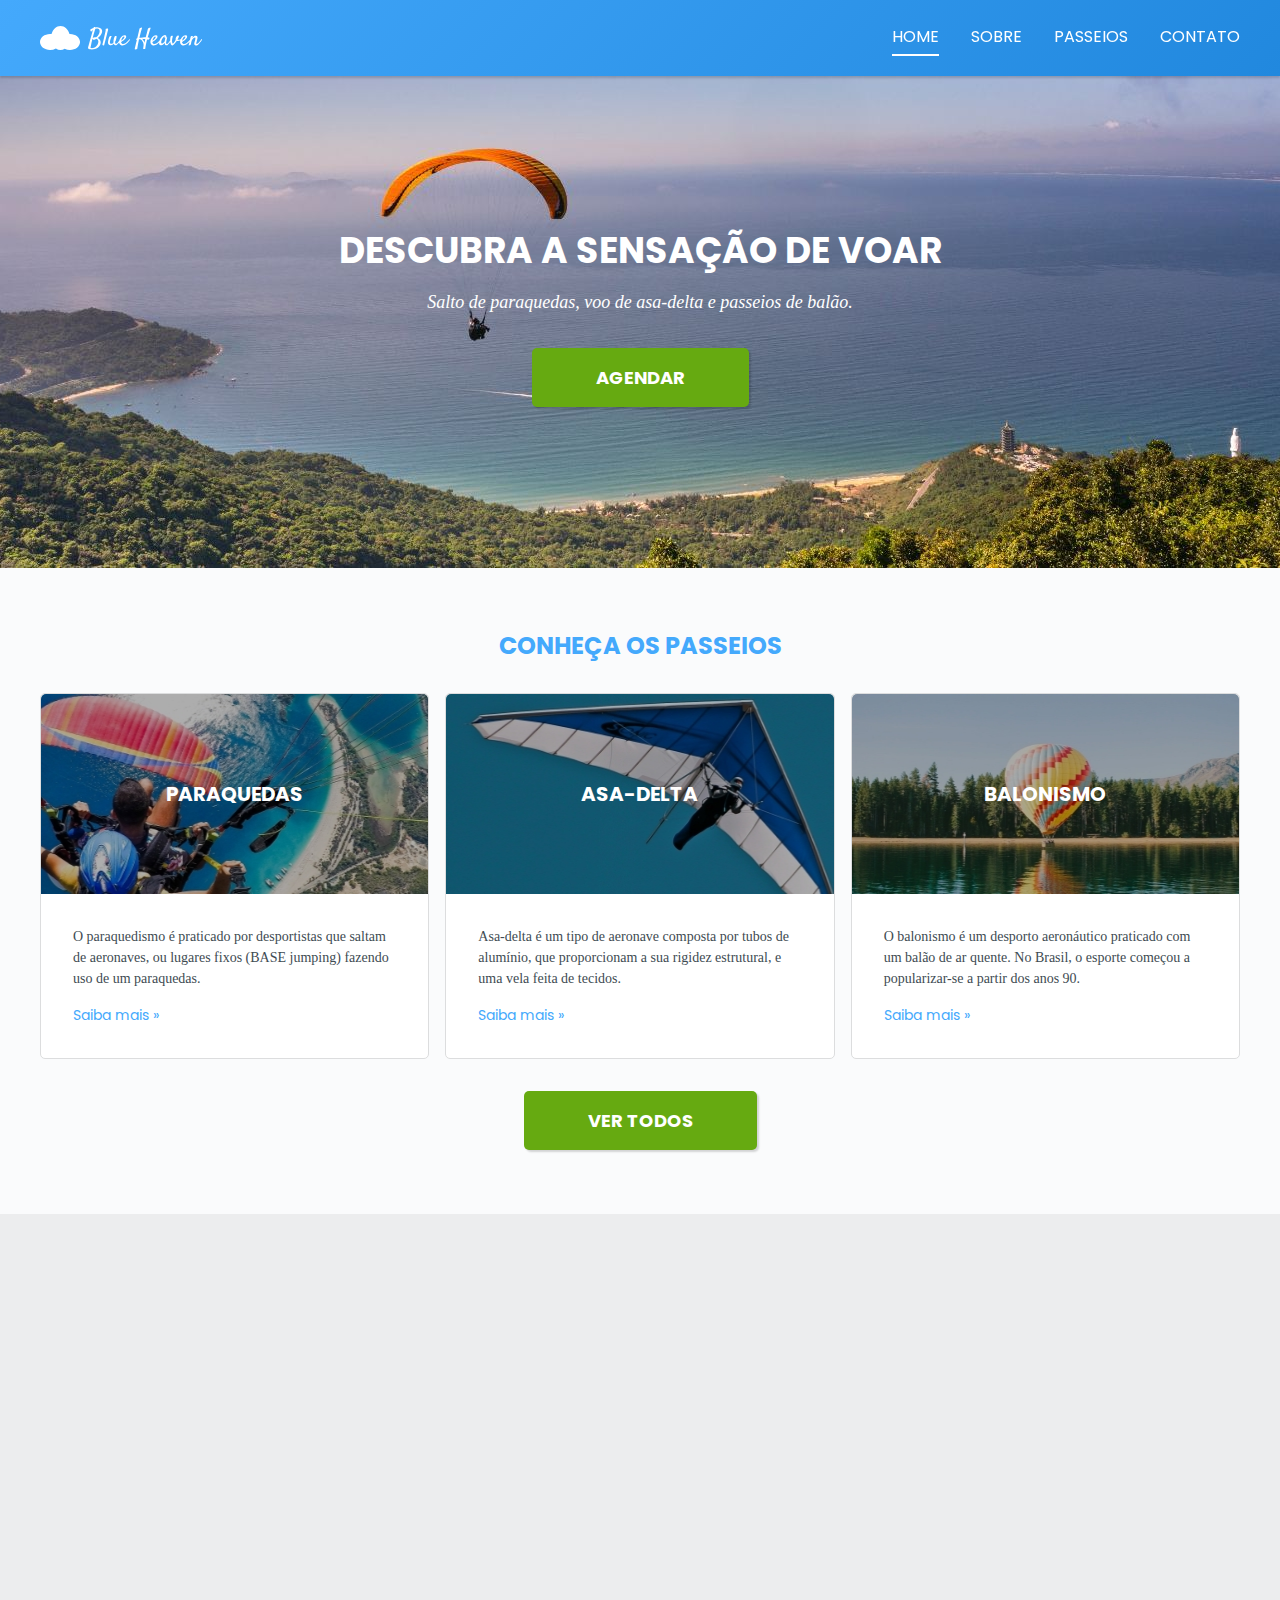
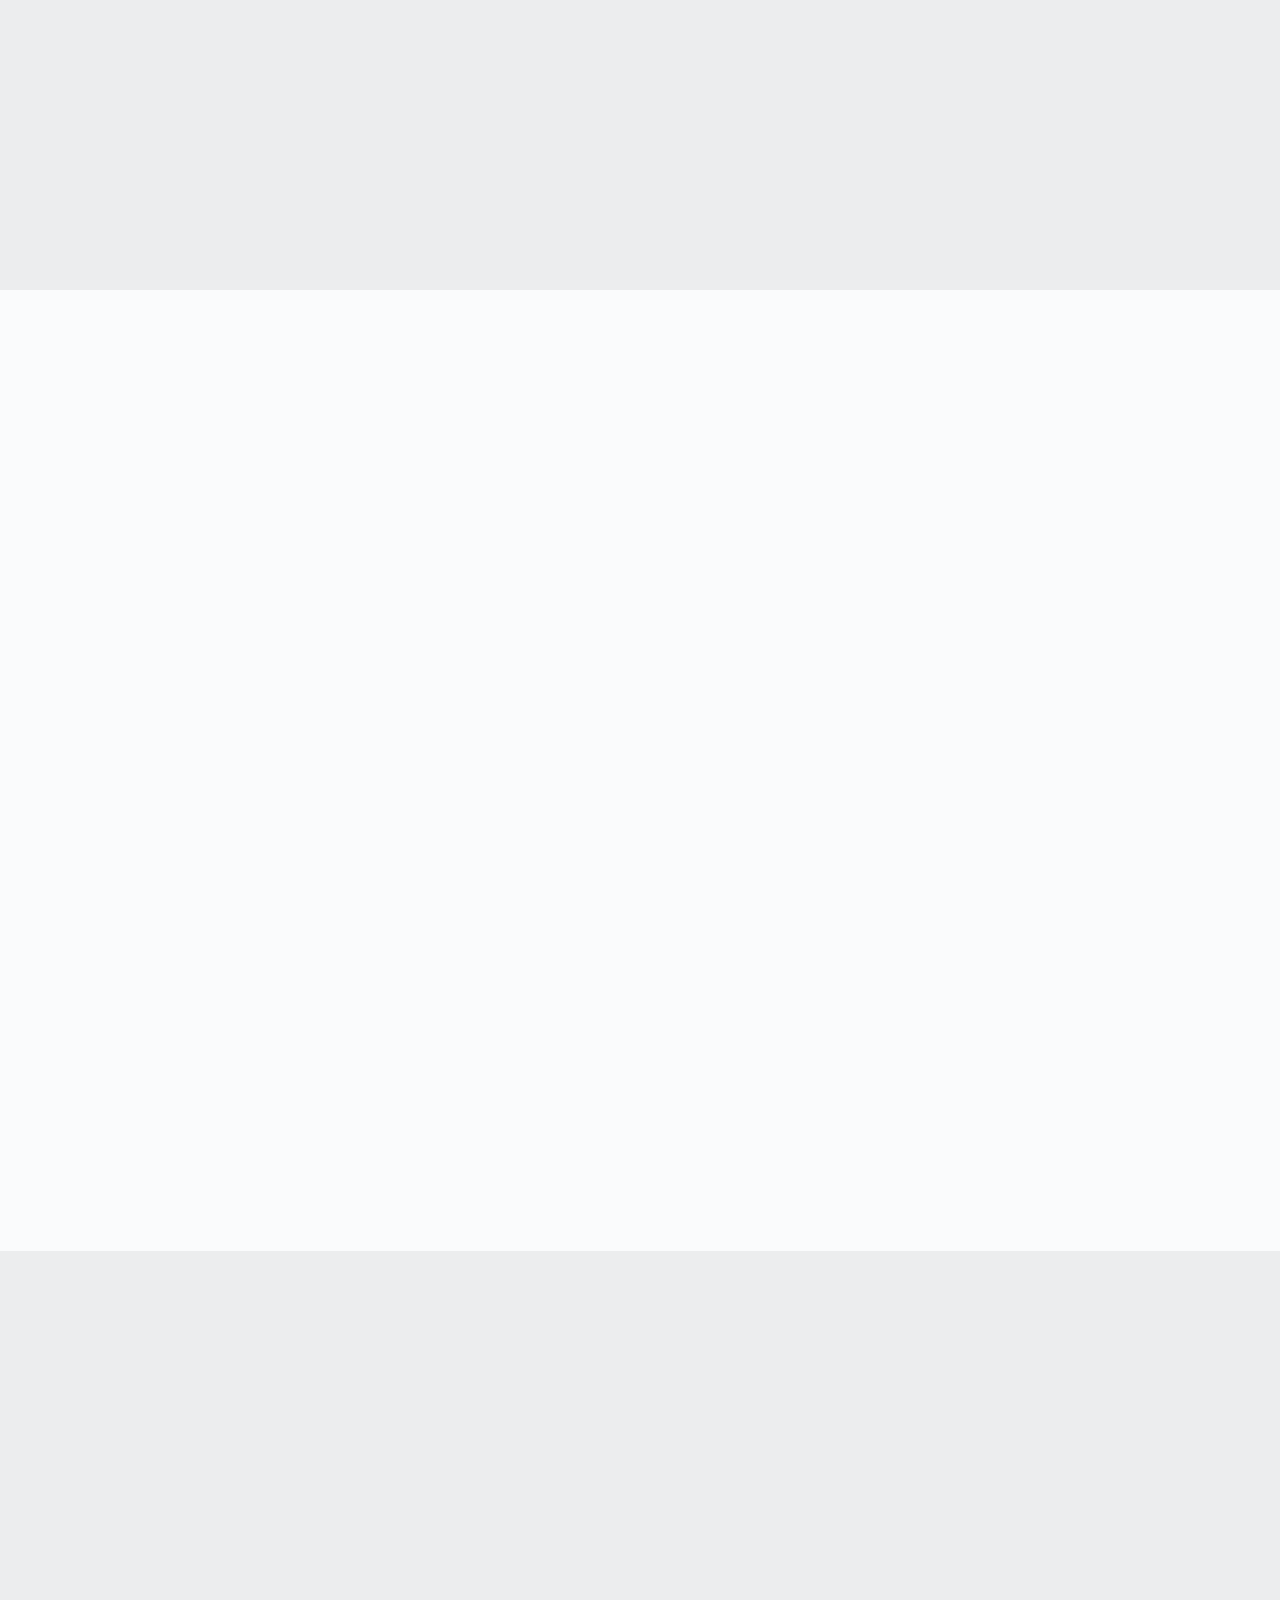
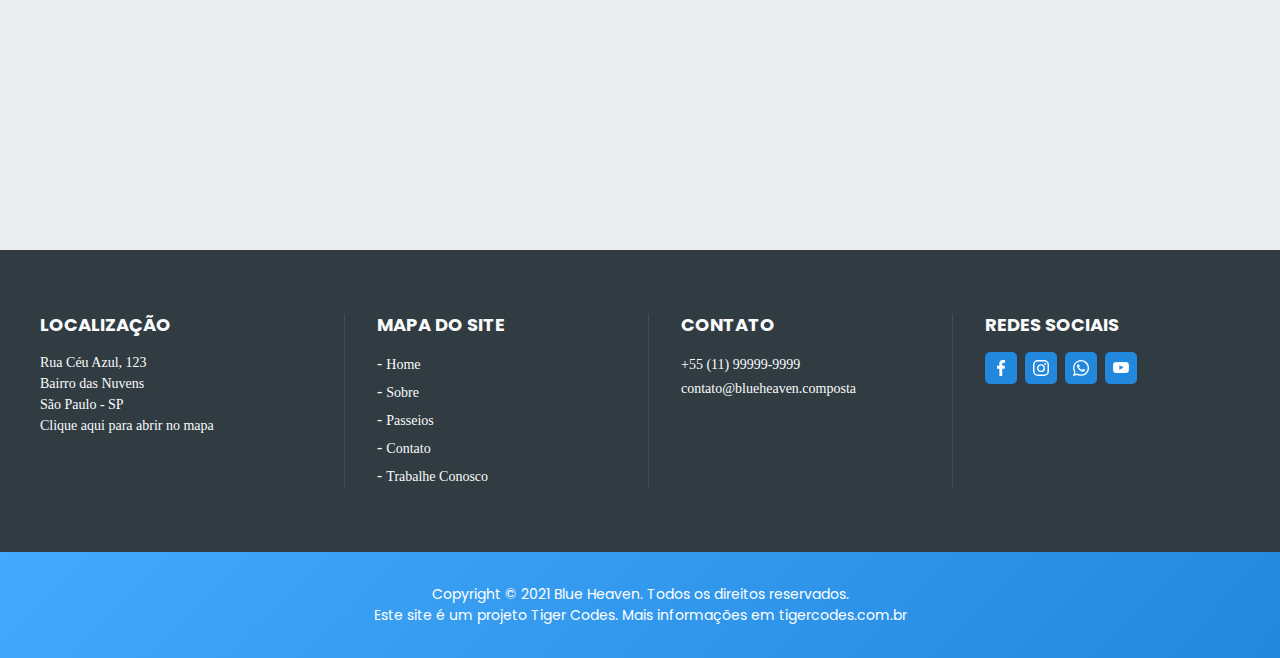
<file: index.html>
<!DOCTYPE html>
<html lang="pt-BR">

<head>
  <meta charset="UTF-8">
  <title>Blue Heaven | Descubra a sensação de voar.</title>
  <meta http-equiv="X-UA-Compatible" content="IE=edge">
  <meta name="viewport" content="width=device-width, initial-scale=1.0, shrink-to-fit=no">
  <meta name="viewport" content="width=device-width, initial-scale=1, shrink-to-fit=no" />
  <meta name="description" content="Agende salto de paraquedas, voo de asa-delta e passeios de balão." />
  <meta property="og:title" content="Blue Heaven | Descubra a sensação de voar." />
  <meta property="og:description" content="Agende salto de paraquedas, voo de asa-delta e passeio de balão." />
  <meta property="og:type" content="website" />
  <meta property="og:url" content="www.tigercodes.com.br/projetos/blue-heaven" />
  <meta property="og:image" content="www.tigercodes.com.br/projetos/blue-heaven/img/og-blue-heaven.png" />

  <link rel="shortcut icon" href="favicon.ico" type="image/x-icon" />

  <!-- Title: Até 60 caracteres -->
  <!-- Description: Até 140 caracteres -->
  <!-- <link rel="stylesheet" href="./css/reset.css"> -->
  <link rel="stylesheet" href="./css/style.css">
  <script>document.documentElement.classList.add("js")</script>
</head>

<body>
  <header class="header">
    <nav class="container header-container">
      <a href="./"><img src="./img/blue-heaven.svg" alt="Blue Heaven Logo"></a>
      <button data-menu="hamburguer" aria-controls="menu">Menu</button>
      <ul data-menu="lista" id="menu">
        <li><a href="./" class="ativo">Home</a></li>
        <li><a href="./sobre.html">Sobre</a></li>
        <li><a href="./passeios.html">Passeios</a></li>
        <li><a href="./contato.html">Contato</a></li>
      </ul>
    </nav>
  </header>

  <main class="main index">
    <div class="container">
      <h1>Descubra a sensação de voar</h1>
      <p>Salto de paraquedas, voo de asa-delta e passeios de balão.</p>
      <a class="cta" href="./passeios.html">Agendar</a>
    </div>
  </main>

  <section class="passeios-home container" data-animate="scroll">
    <h2 class="titulo">Conheça os passeios</h2>
    <ul class="passeios-home-lista">
      <li>
        <h3>Paraquedas</h3>
        <p>O paraquedismo é praticado por desportistas que saltam de aeronaves, ou lugares fixos (BASE jumping) fazendo
          uso de um paraquedas.<a href="./passeios.html">Saiba mais »</a></p>
      </li>

      <li>
        <h3>Asa-delta</h3>
        <p>Asa-delta é um tipo de aeronave composta por tubos de alumínio, que proporcionam a sua rigidez estrutural, e
          uma vela feita de tecidos.<a href="./passeios.html">Saiba mais »</a></p>
      </li>

      <li>
        <h3>Balonismo</h3>
        <p>O balonismo é um desporto aeronáutico praticado com um balão de ar quente. No Brasil, o esporte começou a
          popularizar-se a partir dos anos 90.<a href="./passeios.html">Saiba mais »</a></p>
      </li>
    </ul>
    <a href="./passeios.html" class="cta">Ver todos</a>
  </section>

  <section class="depoimentos-home">
    <div class="container" data-animate="scroll">
      <h2 class="titulo">Depoimentos do clientes</h2>
      <ul class="depoimentos-lista">
        <li>
          <img src="./img/icon.svg" alt="usuário">
          <div>
            <h3>Vicente Mattos</h3>
            <q>"Curti muito poder saltar de paraquedas pela primeira vez, foi uma experiência incrível. O mais engraçado
              foi quando eu vi como ficou minha cara nas fotos depois."</q>
          </div>
        </li>

        <li>
          <img src="./img/icon.svg" alt="usuário">
          <div>
            <h3>Maria Fernanda</h3>
            <q>"Eu nunca vou esquecer essa sensação de estar lá nas alturas! Não é nada do jeito como eu imaginava. É
              mil vezes melhor. Uma sensação de liberdade sem igual"</q>
          </div>
        </li>

        <li>
          <img src="./img/icon.svg" alt="usuário">
          <div>
            <h3>Gabriel Nascimento</h3>
            <q>"Sem palavras para descrever como foi o passeio de asa-delta com a Blue Heaven. NO comeo eu estava um
              pouco ansioso mas depois fui aproveitando cada momento lá em cima. Incrível."</q>
          </div>
        </li>

        <li>
          <img src="./img/icon.svg" alt="usuário">
          <div>
            <h3>Lucas Lemos</h3>
            <q>"Os instrutores da Blue HEaven são fantásticos. Tive a oportunidade de ir em tudo, nas duas primeiras
              vezes fui de paraquedas e de asa-delta depois levei meu filho no balão."</q>
          </div>
        </li>
      </ul>
      <a href="./sobre.html" class="cta">Saiba mais</a>
    </div>
  </section>

  <section class="galeria-home container" data-animate="scroll">
    <h2 class="titulo">Galeria de fotos</h2>
    <ul class="galeria-lista">
      <li><img src="./img/paraquedas.jpg" alt="Foto de um paraquedas"></li>
      <li><img src="./img/salto-duplo.jpg" alt="Foto de um salto duplo"></li>
      <li><img src="./img/balonismo.jpg" alt="Foto de balões"></li>
      <li><img src="./img/asa-delta.jpg" alt="Foto de asa delta"></li>
    </ul>
    <a href="./passeios.html" class="cta">Ver mais</a>
  </section>

  <section class="sobre-home">
    <div class="container" data-animate="scroll">
      <h2 class="titulo">Sobre a empresa</h2>
      <div class="sobre-container">
        <img src="./img/blue-heaven-logo.svg" alt="logo da Blue Heaven">
        <p>A Blue Heaven surgiu de um dos mais antigos sonhos da humanidade: o de poder voar. Ainda que não tivéssemos
          asas, nós queríamos usar a nossa imaginação e criatividade para juntos poder construir equipamentos seguros
          que possibilitassem tornar o sonho de se aventurar pelo céu, uma realidade. E foi isso o que fizemos</p>
      </div>
      <blockquote class="sobre-quote">
        "Gosto de pensar que nos somos um grupo de sonhadores e que, para nós, nem mesmo o céu é o limite."
        <cite class="sobre-cite">- Fundador da Blue Heaven</cite>
      </blockquote>
      <a href="./sobre.html" class="cta">Sobre</a>
    </div>
  </section>

  <footer class="footer">
    <div class="container">
      <ul class="footer-container">
        <li>
          <h3>Localização</h3>
          <p>Rua Céu Azul, 123 <br>
            Bairro das Nuvens <br>
            São Paulo - SP <br>
            <a href="https://www.google.com" target="_blank">Clique aqui para abrir no mapa</a>
          </p>
        </li>

        <li>
          <h3>Mapa do site</h3>
          <ul class="mapa-site">
            <li>- <a href="./">Home</a></li>
            <li>- <a href="./sobre.html">Sobre</a></li>
            <li>- <a href="./passeios.html">Passeios</a></li>
            <li>- <a href="./contato.html">Contato</a></li>
            <li>- <a href="./trabalhe-conosco.html">Trabalhe Conosco</a></li>
          </ul>
        </li>

        <li>
          <h3>Contato</h3>
          <ul class="footer-contato">
            <li><a href="tel:+5511999999999">+55 (11) 99999-9999</a></li>
            <li><a href="mailto:contato@blueheaven.com">contato@blueheaven.composta</a></li>
          </ul>
        </li>

        <li>
          <h3>Redes Sociais</h3>
          <ul class="redes-sociais">
            <li>
              <a href="https://www.facebook.com/" target="_blank"><img src="./img/facebook.svg" alt="facebook"></a>
            </li>

            <li>
              <a href="https://www.instagram.com/" target="_blank"><img src="./img/instagram.svg" alt="instagram"></a>
            </li>

            <li>
              <a href="https://www.web.whatsapp.com/" target="_blank"><img src="./img/whatsapp.svg" alt="whatsapp"></a>
            </li>

            <li>
              <a href="https://www.youtube.com/" target="_blank"><img src="./img/youtube.svg" alt="youtube"></a>
            </li>
          </ul>
        </li>
      </ul>
    </div>

    <div class="copyright">
      <p>Copyright © 2021 Blue Heaven. Todos os direitos reservados.</p>
      <p>Este site é um projeto Tiger Codes. Mais informações em tigercodes.com.br </p>
    </div>
  </footer>
  <script src="./js/script.js" type="module"></script>
</body>

</html>
</file>
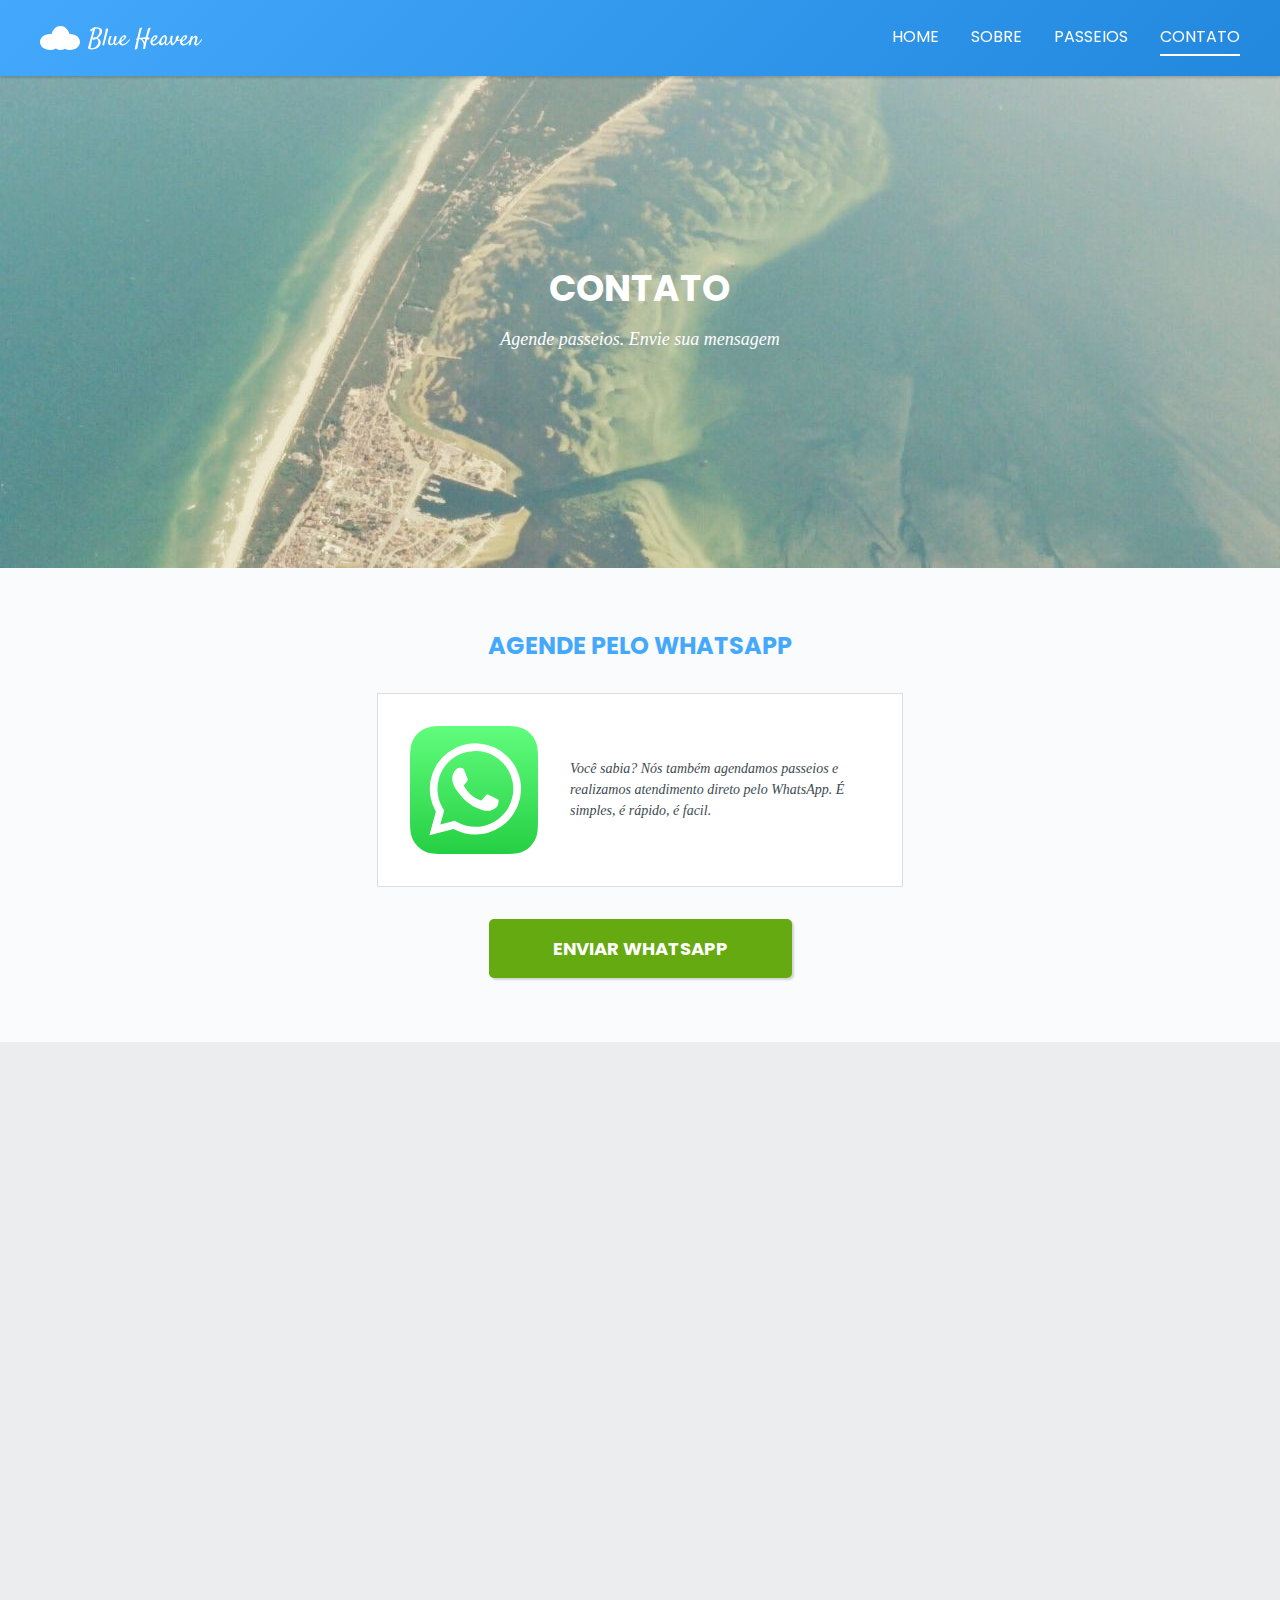
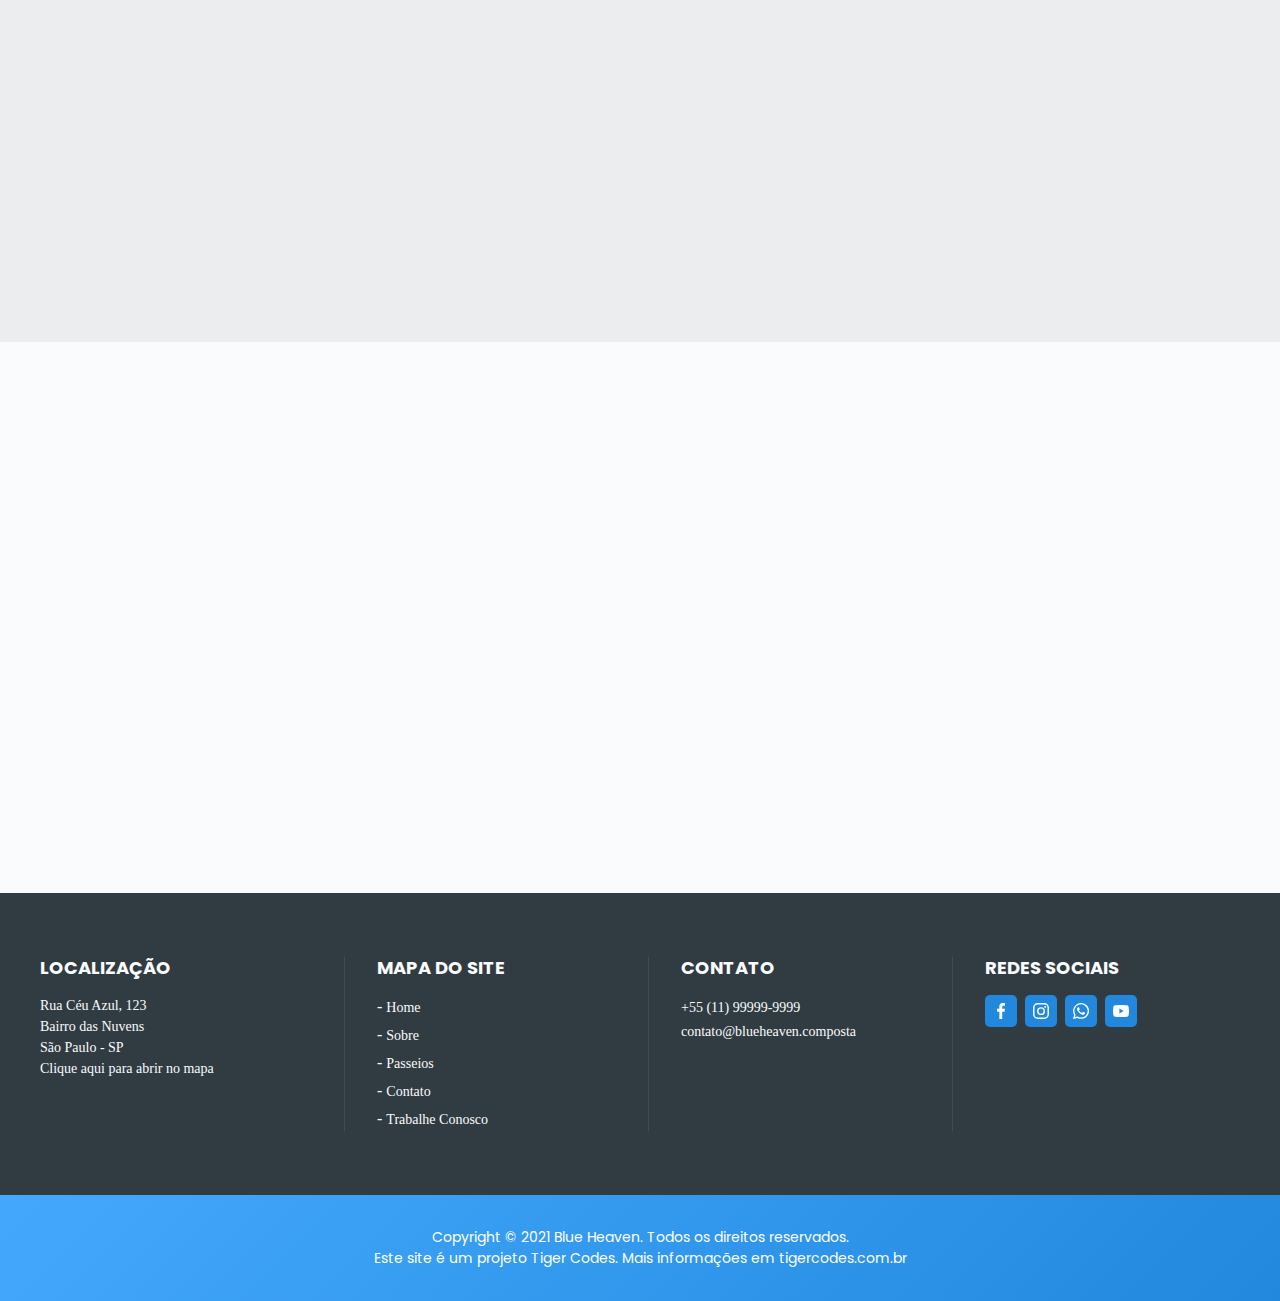
<file: contato.html>
<!DOCTYPE html>
<html lang="pt-BR">

<head>
  <meta charset="UTF-8">
  <title>Blue Heaven | Contato</title>
  <meta http-equiv="X-UA-Compatible" content="IE=edge">
  <meta name="viewport" content="width=device-width, initial-scale=1.0, shrink-to-fit=no">
  <meta name="viewport" content="width=device-width, initial-scale=1, shrink-to-fit=no" />
  <meta name="description" content="Agende salto de paraquedas, voo de asa-delta e passeios de balão." />
  <meta property="og:title" content="Blue Heaven | Descubra a sensação de voar." />
  <meta property="og:description" content="Agende salto de paraquedas, voo de asa-delta e passeio de balão." />
  <meta property="og:type" content="website" />
  <meta property="og:url" content="www.tigercodes.com.br/projetos/blue-heaven" />
  <meta property="og:image" content="www.tigercodes.com.br/projetos/blue-heaven/img/og-blue-heaven.png" />

  <link rel="shortcut icon" href="favicon.ico" type="image/x-icon" />

  <!-- Title: Até 60 caracteres -->
  <!-- Description: Até 140 caracteres -->
  <link rel="stylesheet" href="./css/style.css">
  <script>document.documentElement.classList.add("js")</script>
</head>

<body>  
  <header class="header">
    <nav class="container header-container">
      <a href="./"><img src="./img/blue-heaven.svg" alt="Blue Heaven Logo"></a>
      <button data-menu="hamburguer" aria-controls="menu">Menu</button>
      <ul data-menu="lista" id="menu">
        <li><a href="./index.html">Home</a></li>
        <li><a href="./sobre.html">Sobre</a></li>
        <li><a href="./passeios.html">Passeios</a></li>
        <li><a href="./" class="ativo">Contato</a></li>
      </ul>
    </nav>
  </header>

  <section class="main contato">
    <div class="container">
      <h1>Contato</h1>
      <p>Agende passeios. Envie sua mensagem<p>
    </div>
  </section>

  <section class="container wpp" data-animate="scroll">
    <h2 class="titulo">Agende pelo WhatsApp</h2>
    <div class="wpp-box">
      <img src="./img/whatsapp-logo.svg" alt="WhatsApp">
      <p>Você sabia? Nós também agendamos passeios e realizamos atendimento direto pelo WhatsApp. É simples, é rápido, é facil.</p>
    </div>
    <a href="https://web.whatsapp.com/" class="cta" target="_blank">Enviar WhatsApp</a>
  </section>

  <section class="atendimento">
    <div class="container" data-animate="scroll">
      <h2 class="titulo">Atendimento personalizado</h2>
      <div class="atendimento-container">
        <form method="POST" action="./send.php" class="atendimento-form formjs">
          <label for="nome">Nome</label>
          <input type="text" name="nome" id="nome" required>

          <label for="email">E-mail</label>
          <input type="email" name="email" id="email" required>

          <div class="select">
            <label for="passeios">Passeio</label>
            <select name="passeio" id="passeio" required>
              <option value="" disabled selected hidden></option>
              <option value="paraquedas">Paraquedas</option>
              <option value="asa-delta">Asa-delta</option>
              <option value="balonismo">Balonismo</option>
            </select>
          </div>

          <label for="mensagem">Mensagem</label>
          <textarea name="mensagem" id="mensagem" required></textarea>

          <button class="cta" type="submit" name="enviar" id="enviar">Enviar</button>
        </form>
        <div class="dados">
           <h3>Fale com a gente</h3>
           <ul>
            <li><a href="tel:+5511999999999">+55 (11) 99999-9999</a></li>
            <li><a href="mailto:contato@blueheaven.com">contato@blueheaven.com</a></li>
           </ul>
           <h3>Siga-nos nas redes sociais</h3>
           <ul>
            <li><a href="https://www.facebook.com" target="_blank">facebook.com</a></li>
            <li><a href="https://www.instagram.com" target="_blank">instagram.com</a></li>
            <li><a href="https://www.youtube.com" target="_blank">youtube.com</a></li>
           </ul>
           <h3>Faça uma visita</h3> 
           <p>
            Rua Céu Azul, <br> 
            123 Bairro das Nuvens - São Paulo <br>
            CEP 12345-678
          </p>
          <h3>Sobre nós</h3>
          <p>A Blue Heaven surgiu de um dos mais antigos sonhos da humanidade: o de poder voar. Ainda que não tivéssemos asas, nós queríamos usar a nossa imaginação e criatividade para juntos poder construir equipamentos seguros que possibilitassem tornar o sonho de se aventurar pelo céu, uma realidade. E foi isso que fizemos.</p>
        </div>
      </div>
    </div>
  </section>

  <section class="container mapa" data-animate="scroll">
    <h2 class="titulo">Visualizar no mapa</h2>
    <p>Clique sobre o mapa para abrir no aplicativo Google Maps.</p>
    <a href="https//:www.google.com" target="_blank">
      <img src="./img/mapa.jpg" alt="Mapa da Blue Heaven">
    </a>
  </section>

  <footer class="footer">
    <div class="container">
      <ul class="footer-container">
        <li>
          <h3>Localização</h3>
          <p>Rua Céu Azul, 123 <br>
            Bairro das Nuvens <br>
            São Paulo - SP <br>
            <a href="https://www.google.com" target="_blank">Clique aqui para abrir no mapa</a></p>
        </li>

        <li>
          <h3>Mapa do site</h3>
          <ul class="mapa-site">
            <li>- <a href="./">Home</a></li>
            <li>- <a href="./sobre.html">Sobre</a></li>
            <li>- <a href="./passeios.html">Passeios</a></li>
            <li>- <a href="./contato.html">Contato</a></li>
            <li>- <a href="./trabalhe-conosco.html">Trabalhe Conosco</a></li>
          </ul>
        </li>

        <li>
          <h3>Contato</h3>
          <ul class="footer-contato">
            <li><a href="tel:+5511999999999">+55 (11) 99999-9999</a></li>
            <li><a href="mailto:contato@blueheaven.com">contato@blueheaven.composta</a></li>
          </ul>
        </li>

        <li>
          <h3>Redes Sociais</h3>
          <ul class="redes-sociais">
            <li>
              <a href="https://www.facebook.com/" target="_blank"><img src="./img/facebook.svg" alt="facebook"></a>
            </li>
            
            <li>
              <a href="https://www.instagram.com/" target="_blank"><img src="./img/instagram.svg" alt="instagram"></a>
            </li>

            <li>
              <a href="https://www.web.whatsapp.com/" target="_blank"><img src="./img/whatsapp.svg" alt="whatsapp"></a>
            </li>

            <li>
              <a href="https://www.youtube.com/" target="_blank"><img src="./img/youtube.svg" alt="youtube"></a>
            </li>
          </ul>
        </li>
      </ul>
    </div>

    <div class="copyright">
      <p>Copyright © 2021 Blue Heaven. Todos os direitos reservados.</p>
      <p>Este site é um projeto Tiger Codes. Mais informações em tigercodes.com.br </p>
    </div>
  </footer>
  <script src="./js/script.js" type="module"></script>
</body>

</html>
</file>
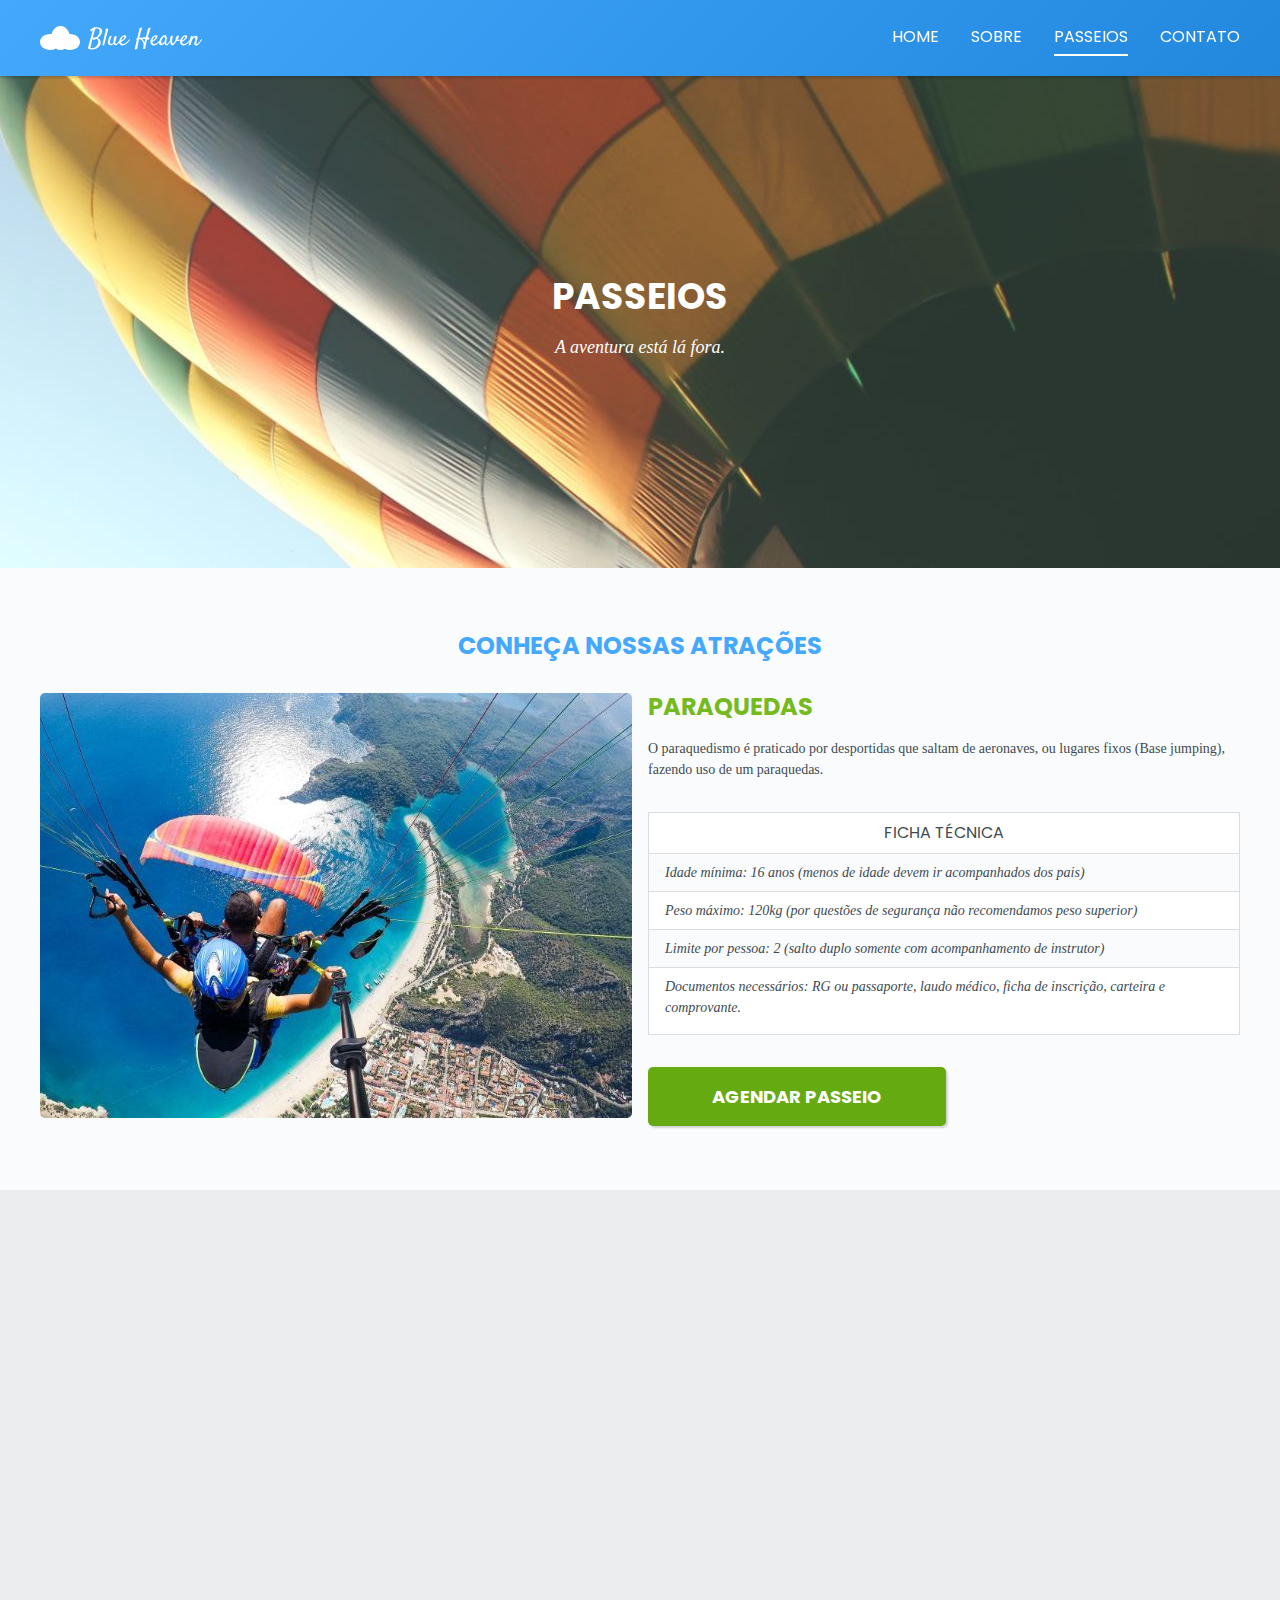
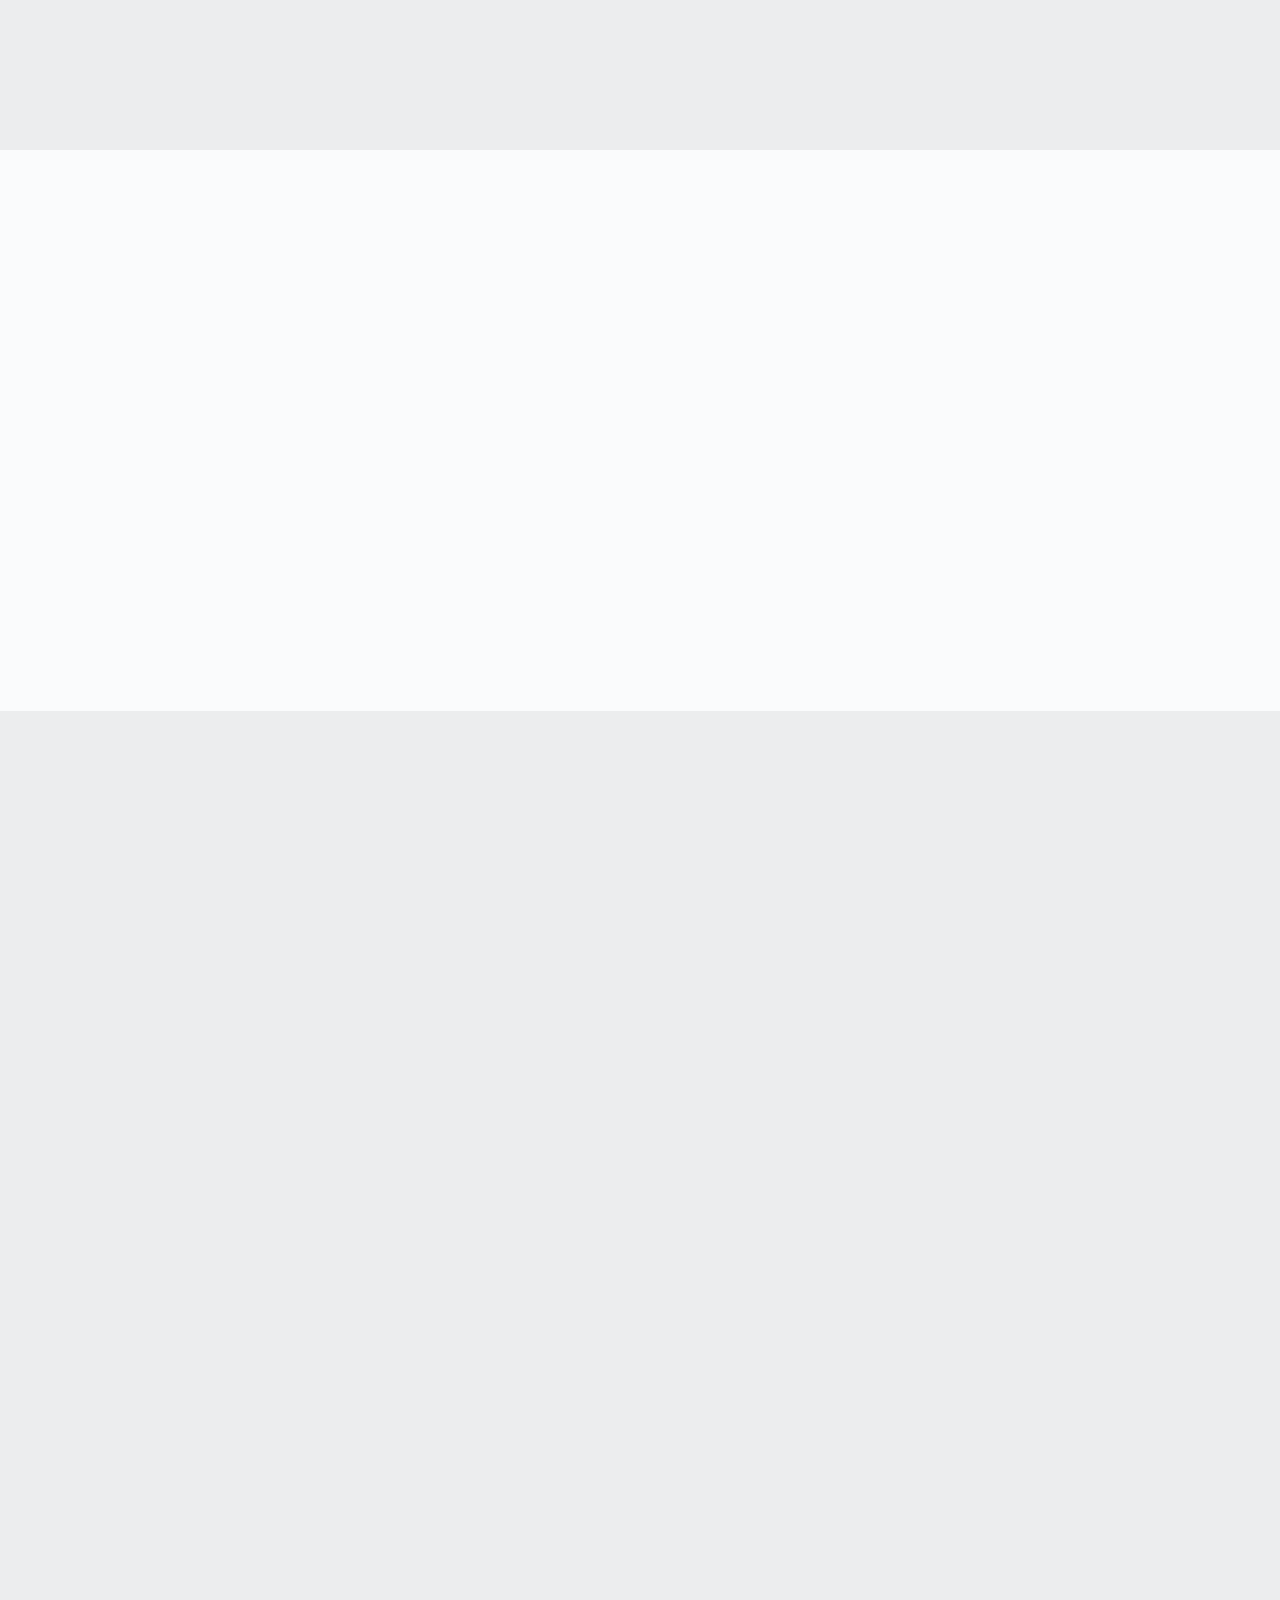
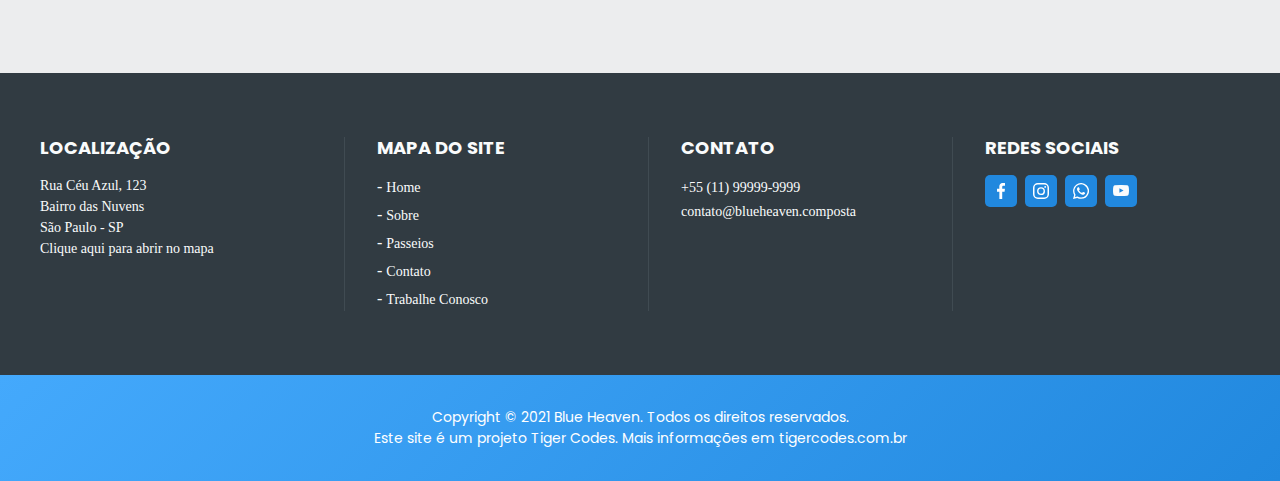
<file: passeios.html>
<!DOCTYPE html>
<html lang="pt-BR">

<head>
  <meta charset="UTF-8">
  <title>Blue Heaven | Passeios</title>
  <meta http-equiv="X-UA-Compatible" content="IE=edge">
  <meta name="viewport" content="width=device-width, initial-scale=1.0, shrink-to-fit=no">
  <meta name="viewport" content="width=device-width, initial-scale=1, shrink-to-fit=no" />
  <meta name="description" content="Agende salto de paraquedas, voo de asa-delta e passeios de balão." />
  <meta property="og:title" content="Blue Heaven | Descubra a sensação de voar." />
  <meta property="og:description" content="Agende salto de paraquedas, voo de asa-delta e passeio de balão." />
  <meta property="og:type" content="website" />
  <meta property="og:url" content="www.tigercodes.com.br/projetos/blue-heaven" />
  <meta property="og:image" content="www.tigercodes.com.br/projetos/blue-heaven/img/og-blue-heaven.png" />

  <link rel="shortcut icon" href="favicon.ico" type="image/x-icon" />

  <!-- Title: Até 60 caracteres -->
  <!-- Description: Até 140 caracteres -->
  <link rel="stylesheet" href="./css/style.css">
  <script>document.documentElement.classList.add("js")</script>
</head>

<body>
  <header class="header">
    <nav class="container header-container">
      <a href="./"><img src="./img/blue-heaven.svg" alt="Blue Heaven Logo"></a>
      <button data-menu="hamburguer" aria-controls="menu">Menu</button>
      <ul data-menu="lista" id="menu">
        <li><a href="./index.html">Home</a></li>
        <li><a href="./sobre.html">Sobre</a></li>
        <li><a href="./" class="ativo">Passeios</a></li>
        <li><a href="./contato.html">Contato</a></li>
      </ul>
    </nav>
  </header>

  <section class="main passeios">
    <div class="container">
      <h1>Passeios</h1>
      <p>A aventura está lá fora.</p>
    </div>
  </section>

  <section class="container" data-animate="scroll">
    <h2 class="titulo">Conheça nossas atrações</h2>
    <div class="passeios-container">
      <img src="./img/paraquedas-passeios.jpg" alt="Paraquedas">
      <div class="info">
        <h2>Paraquedas</h2>
        <p>O paraquedismo é praticado por desportidas que saltam de aeronaves, ou lugares fixos (Base jumping), fazendo
          uso de um paraquedas.</p>
        <ul>
          <li>Ficha técnica</li>
          <li>Idade mínima: 16 anos (menos de idade devem ir acompanhados dos pais)</li>
          <li>Peso máximo: 120kg (por questões de segurança não recomendamos peso superior)</li>
          <li>Limite por pessoa: 2 (salto duplo somente com acompanhamento de instrutor)</li>
          <li>Documentos necessários: RG ou passaporte, laudo médico, ficha de inscrição, carteira e comprovante.</li>
        </ul>
        <a href="./contato.html" class="cta">Agendar passeio</a>
      </div>
    </div>
  </section>

  <section class="asa-delta">
    <div class="container passeios-container" data-animate="scroll">
      <img src="./img/asa-delta-passeios.jpg" alt="Asa-delta">
      <div class="info">
        <h2>Asa-delta</h2>
        <p>Asa-delta é um tipo de aeronave composta por tubos de alumínio, que proporcionam a sua rigidez estrutural, e
          uma vela feita de tecidos.</p>
        <ul>
          <li>Ficha técnica</li>
          <li>Idade mínima: 16 anos (menos de idade devem ir acompanhados dos pais)</li>
          <li>Peso máximo: 110kg (por questões de segurança não recomendamos peso superior)</li>
          <li>Limite por pessoa: 2 (acompanhado de instrutor ou pessoa experiente)</li>
          <li>Documentos necessários: RG ou passaporte, laudo médico, ficha de inscrição, carteira e comprovante.</li>
        </ul>
        <a href="./contato.html" class="cta">Agendar passeio</a>
      </div>
    </div>
  </section>

  <section class="container passeios-container" data-animate="scroll">
    <img src="./img/balonismo-passeios.jpg" alt="Balonismo">
    <div class="info">
      <h2>Balonismo</h2>
      <p>O balonismo é um desporto aeronáutico praticado com um balão de ar quente. No Brasil, o esporte começou a
        popularizar-se a partir dos anos 90.</p>
      <ul>
        <li>Ficha técnica</li>
        <li>Idade mínima: 7 anos (menos de idade devem ir acompanhados dos pais)</li>
        <li>Peso máximo: 86kg (peso individual caso antija o limite máximo de pessoas)</li>
        <li>Limite por pessoa: 13 (incluindo o piloto do balão)</li>
        <li>Documentos necessários: RG ou passaporte, laudo médico, ficha de inscrição, carteira e comprovante.</li>
      </ul>
      <a href="./contato.html" class="cta">Agendar passeio</a>
    </div>
  </section>

  <section class="galeria">
    <div class="container" data-animate="scroll">
      <h2 class="titulo">Galeria de fotos</h2>
      <ul class="galeria-lista">
        <li><img src="./img/paraquedas.jpg" alt="Foto de um paraquedas"></li>
        <li><img src="./img/salto-duplo.jpg" alt="Foto de um salto duplo"></li>
        <li><img src="./img/balonismo.jpg" alt="Foto de balões"></li>
        <li><img src="./img/asa-delta.jpg" alt="Foto de asa delta"></li>
      </ul>
      <a href="https://www.instagram.com" class="cta" target="_blank">Ver no Instagram</a>
    </div>
  </section>

  <footer class="footer">
    <div class="container">
      <ul class="footer-container">
        <li>
          <h3>Localização</h3>
          <p>Rua Céu Azul, 123 <br>
            Bairro das Nuvens <br>
            São Paulo - SP <br>
            <a href="https://www.google.com" target="_blank">Clique aqui para abrir no mapa</a>
          </p>
        </li>

        <li>
          <h3>Mapa do site</h3>
          <ul class="mapa-site">
            <li>- <a href="./">Home</a></li>
            <li>- <a href="./sobre.html">Sobre</a></li>
            <li>- <a href="./passeios.html">Passeios</a></li>
            <li>- <a href="./contato.html">Contato</a></li>
            <li>- <a href="./trabalhe-conosco.html">Trabalhe Conosco</a></li>
          </ul>
        </li>

        <li>
          <h3>Contato</h3>
          <ul class="footer-contato">
            <li><a href="tel:+5511999999999">+55 (11) 99999-9999</a></li>
            <li><a href="mailto:contato@blueheaven.com">contato@blueheaven.composta</a></li>
          </ul>
        </li>

        <li>
          <h3>Redes Sociais</h3>
          <ul class="redes-sociais">
            <li>
              <a href="https://www.facebook.com/" target="_blank"><img src="./img/facebook.svg" alt="facebook"></a>
            </li>

            <li>
              <a href="https://www.instagram.com/" target="_blank"><img src="./img/instagram.svg" alt="instagram"></a>
            </li>

            <li>
              <a href="https://www.web.whatsapp.com/" target="_blank"><img src="./img/whatsapp.svg" alt="whatsapp"></a>
            </li>

            <li>
              <a href="https://www.youtube.com/" target="_blank"><img src="./img/youtube.svg" alt="youtube"></a>
            </li>
          </ul>
        </li>
      </ul>
    </div>

    <div class="copyright">
      <p>Copyright © 2021 Blue Heaven. Todos os direitos reservados.</p>
      <p>Este site é um projeto Tiger Codes. Mais informações em tigercodes.com.br </p>
    </div>
  </footer>
  <script src="./js/script.js" type="module"></script>
</body>

</html>
</file>
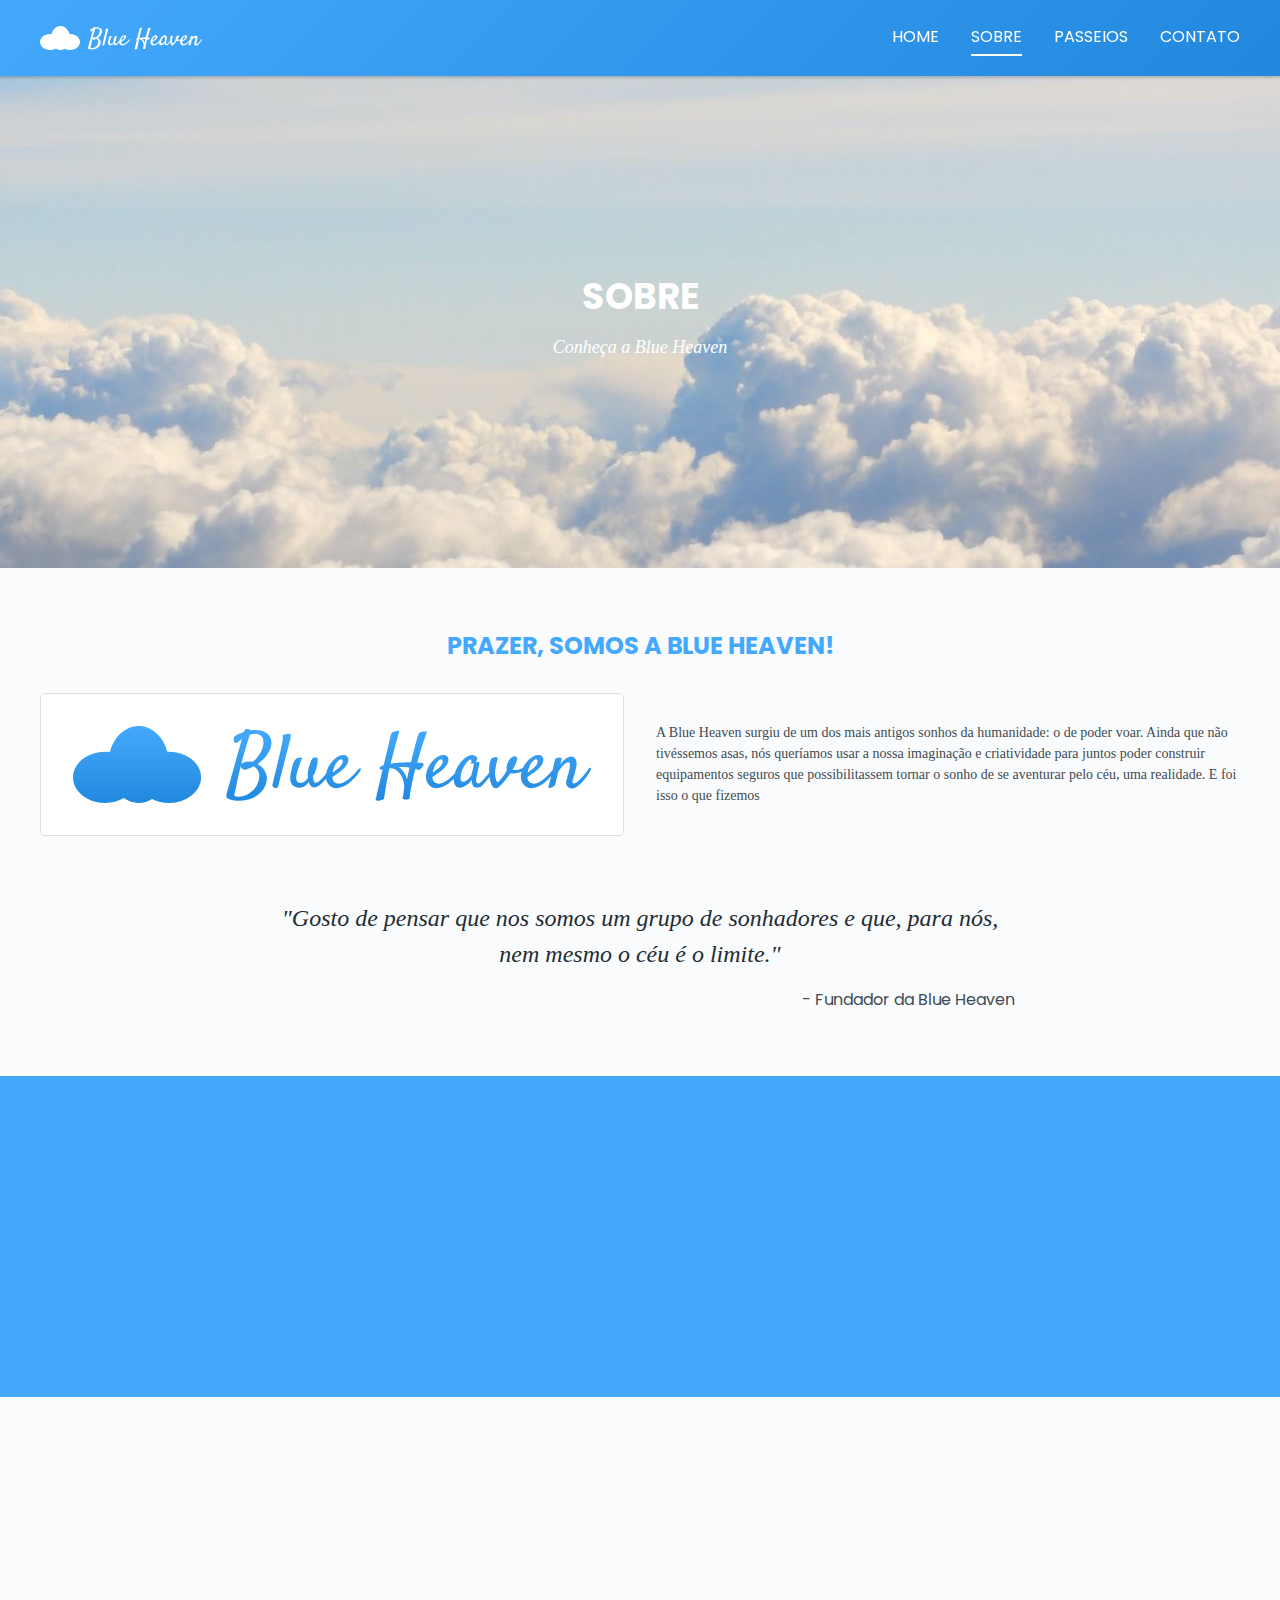
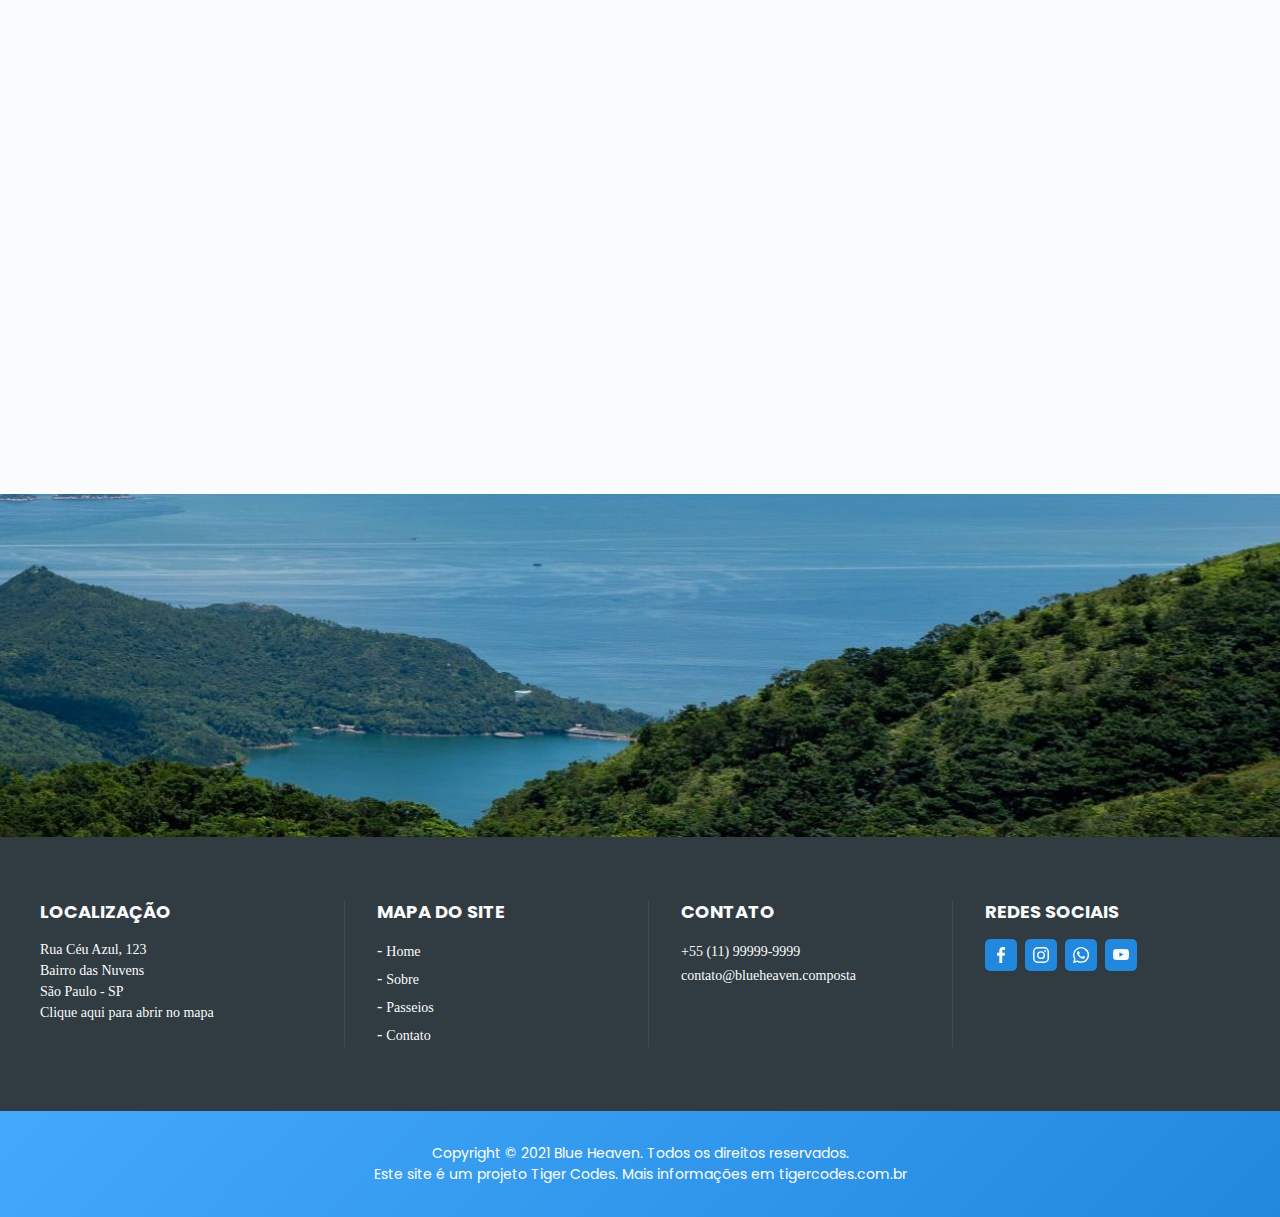
<file: sobre.html>
<!DOCTYPE html>
<html lang="pt-BR">

<head>
  <meta charset="UTF-8">
  <title>Blue Heaven | Sobre</title>
  <meta http-equiv="X-UA-Compatible" content="IE=edge">
  <meta name="viewport" content="width=device-width, initial-scale=1.0, shrink-to-fit=no">
  <meta name="viewport" content="width=device-width, initial-scale=1, shrink-to-fit=no" />
  <meta name="description" content="Agende salto de paraquedas, voo de asa-delta e passeios de balão." />
  <meta property="og:title" content="Blue Heaven | Descubra a sensação de voar." />
  <meta property="og:description" content="Agende salto de paraquedas, voo de asa-delta e passeio de balão." />
  <meta property="og:type" content="website" />
  <meta property="og:url" content="www.tigercodes.com.br/projetos/blue-heaven" />
  <meta property="og:image" content="www.tigercodes.com.br/projetos/blue-heaven/img/og-blue-heaven.png" />

  <link rel="shortcut icon" href="favicon.ico" type="image/x-icon" />

  <!-- Title: Até 60 caracteres -->
  <!-- Description: Até 140 caracteres -->
  <link rel="stylesheet" href="./css/style.css">
  <script>document.documentElement.classList.add("js")</script>
</head>

<body>
  <header class="header">
    <nav class="container header-container">
      <a href="./"><img src="./img/blue-heaven.svg" alt="Blue Heaven Logo"></a>
      <button data-menu="hamburguer" aria-controls="menu">Menu</button>
      <ul data-menu="lista" id="menu">
        <li><a href="./index.html">Home</a></li>
        <li><a href="./" class="ativo">Sobre</a></li>
        <li><a href="./passeios.html">Passeios</a></li>
        <li><a href="./contato.html">Contato</a></li>
      </ul>
    </nav>
  </header>

  <section class="main sobre">
    <div class="container">
      <h1>Sobre</h1>
      <p>Conheça a Blue Heaven</p>
    </div>
  </section>

  <section class="container" data-animate="scroll">
    <h2 class="titulo">Prazer, somos a Blue Heaven!</h2>
    <div class="sobre-container">
      <img src="./img/blue-heaven-logo.svg" alt="logo da Blue Heaven">
      <p>A Blue Heaven surgiu de um dos mais antigos sonhos da humanidade: o de poder voar. Ainda que não tivéssemos
        asas, nós queríamos usar a nossa imaginação e criatividade para juntos poder construir equipamentos seguros que
        possibilitassem tornar o sonho de se aventurar pelo céu, uma realidade. E foi isso o que fizemos</p>
    </div>
    <blockquote class="sobre-quote">
      "Gosto de pensar que nos somos um grupo de sonhadores e que, para nós, nem mesmo o céu é o limite."
      <cite class="sobre-cite">- Fundador da Blue Heaven</cite>
    </blockquote>
  </section>

  <section class="mvv">
    <ul class="mvv-lista container" data-animate="scroll">
      <li>
        <h3>Missão</h3>
        <p>Proporcionar experiências inesquecíveis para as pessoas através dos esportes aéreos e inspirá-las a realizar
          seus mais altos sonhos.</p>
      </li>

      <li>
        <h3>Visão</h3>
        <p>Se tornar a maior referência na prática dos esportes aéreos de paraquedas, asa-delta e balonismo no Brasil e
          no mundo.</p>
      </li>

      <li>
        <h3>Valores</h3>
        <p>Liberdade, Inovação, Segurança, Integridade, Respeito à Vida, Respeito ao Meio Ambiente e Sustentabilidade.
        </p>
      </li>
    </ul>
  </section>

  <section class="depoimentos container" data-animate="scroll">
    <h2 class="titulo">Depoimentos do clientes</h2>
    <ul class="depoimentos-lista">
      <li>
        <img src="./img/icon.svg" alt="usuário">
        <div>
          <h3>Vicente Mattos</h3>
          <q>"Curti muito poder saltar de paraquedas pela primeira vez, foi uma experiência incrível. O mais engraçado
            foi quando eu vi como ficou minha cara nas fotos depois."</q>
        </div>
      </li>

      <li>
        <img src="./img/icon.svg" alt="usuário">
        <div>
          <h3>Maria Fernanda</h3>
          <q>"Eu nunca vou esquecer essa sensação de estar lá nas alturas! Não é nada do jeito como eu imaginava. É mil
            vezes melhor. Uma sensação de liberdade sem igual"</q>
        </div>
      </li>

      <li>
        <img src="./img/icon.svg" alt="usuário">
        <div>
          <h3>Gabriel Nascimento</h3>
          <q>"Sem palavras para descrever como foi o passeio de asa-delta com a Blue Heaven. NO comeo eu estava um pouco
            ansioso mas depois fui aproveitando cada momento lá em cima. Incrível."</q>
        </div>
      </li>

      <li>
        <img src="./img/icon.svg" alt="usuário">
        <div>
          <h3>Lucas Lemos</h3>
          <q>"Os instrutores da Blue HEaven são fantásticos. Tive a oportunidade de ir em tudo, nas duas primeiras vezes
            fui de paraquedas e de asa-delta depois levei meu filho no balão."</q>
        </div>
      </li>
    </ul>
    <p>Ainda tem dúvida sobre nós? Entre em contato</p>
    <a href="./contato.html" class="cta">Contato</a>
  </section>

  <section class="agende">
    <div class="container" data-animate="scroll">
      <h2 class="titulo">Agende seu passeio</h2>
      <p>Está esperando o quê? Agende agora mesmo um passeio de sua preferência e tenha uma memória inesquecível na sua
        vida</p>
      <a href="./contato.html" class="cta">Agendar</a>
    </div>
  </section>

  <footer class="footer">
    <div class="container">
      <ul class="footer-container">
        <li>
          <h3>Localização</h3>
          <p>Rua Céu Azul, 123 <br>
            Bairro das Nuvens <br>
            São Paulo - SP <br>
            <a href="#">Clique aqui para abrir no mapa</a>
          </p>
        </li>

        <li>
          <h3>Mapa do site</h3>
          <ul class="mapa-site">
            <li>- <a href="./">Home</a></li>
            <li>- <a href="./sobre.html">Sobre</a></li>
            <li>- <a href="./passeios.html">Passeios</a></li>
            <li>- <a href="./contato.html">Contato</a></li>
          </ul>
        </li>

        <li>
          <h3>Contato</h3>
          <ul class="footer-contato">
            <li><a href="tel:+5511999999999">+55 (11) 99999-9999</a></li>
            <li><a href="mailto:contato@blueheaven.com">contato@blueheaven.composta</a></li>
          </ul>
        </li>

        <li>
          <h3>Redes Sociais</h3>
          <ul class="redes-sociais">
            <li>
              <a href="https://www.facebook.com/" target="_blank"><img src="./img/facebook.svg" alt="facebook"></a>
            </li>

            <li>
              <a href="https://www.instagram.com/" target="_blank"><img src="./img/instagram.svg" alt="instagram"></a>
            </li>

            <li>
              <a href="https://www.web.whatsapp.com/" target="_blank"><img src="./img/whatsapp.svg" alt="whatsapp"></a>
            </li>

            <li>
              <a href="https://www.youtube.com/" target="_blank"><img src="./img/youtube.svg" alt="youtube"></a>
            </li>
          </ul>
        </li>
      </ul>
    </div>

    <div class="copyright">
      <p>Copyright © 2021 Blue Heaven. Todos os direitos reservados.</p>
      <p>Este site é um projeto Tiger Codes. Mais informações em tigercodes.com.br </p>
    </div>
  </footer>
  <script src="./js/script.js" type="module"></script>
</body>

</html>
</file>
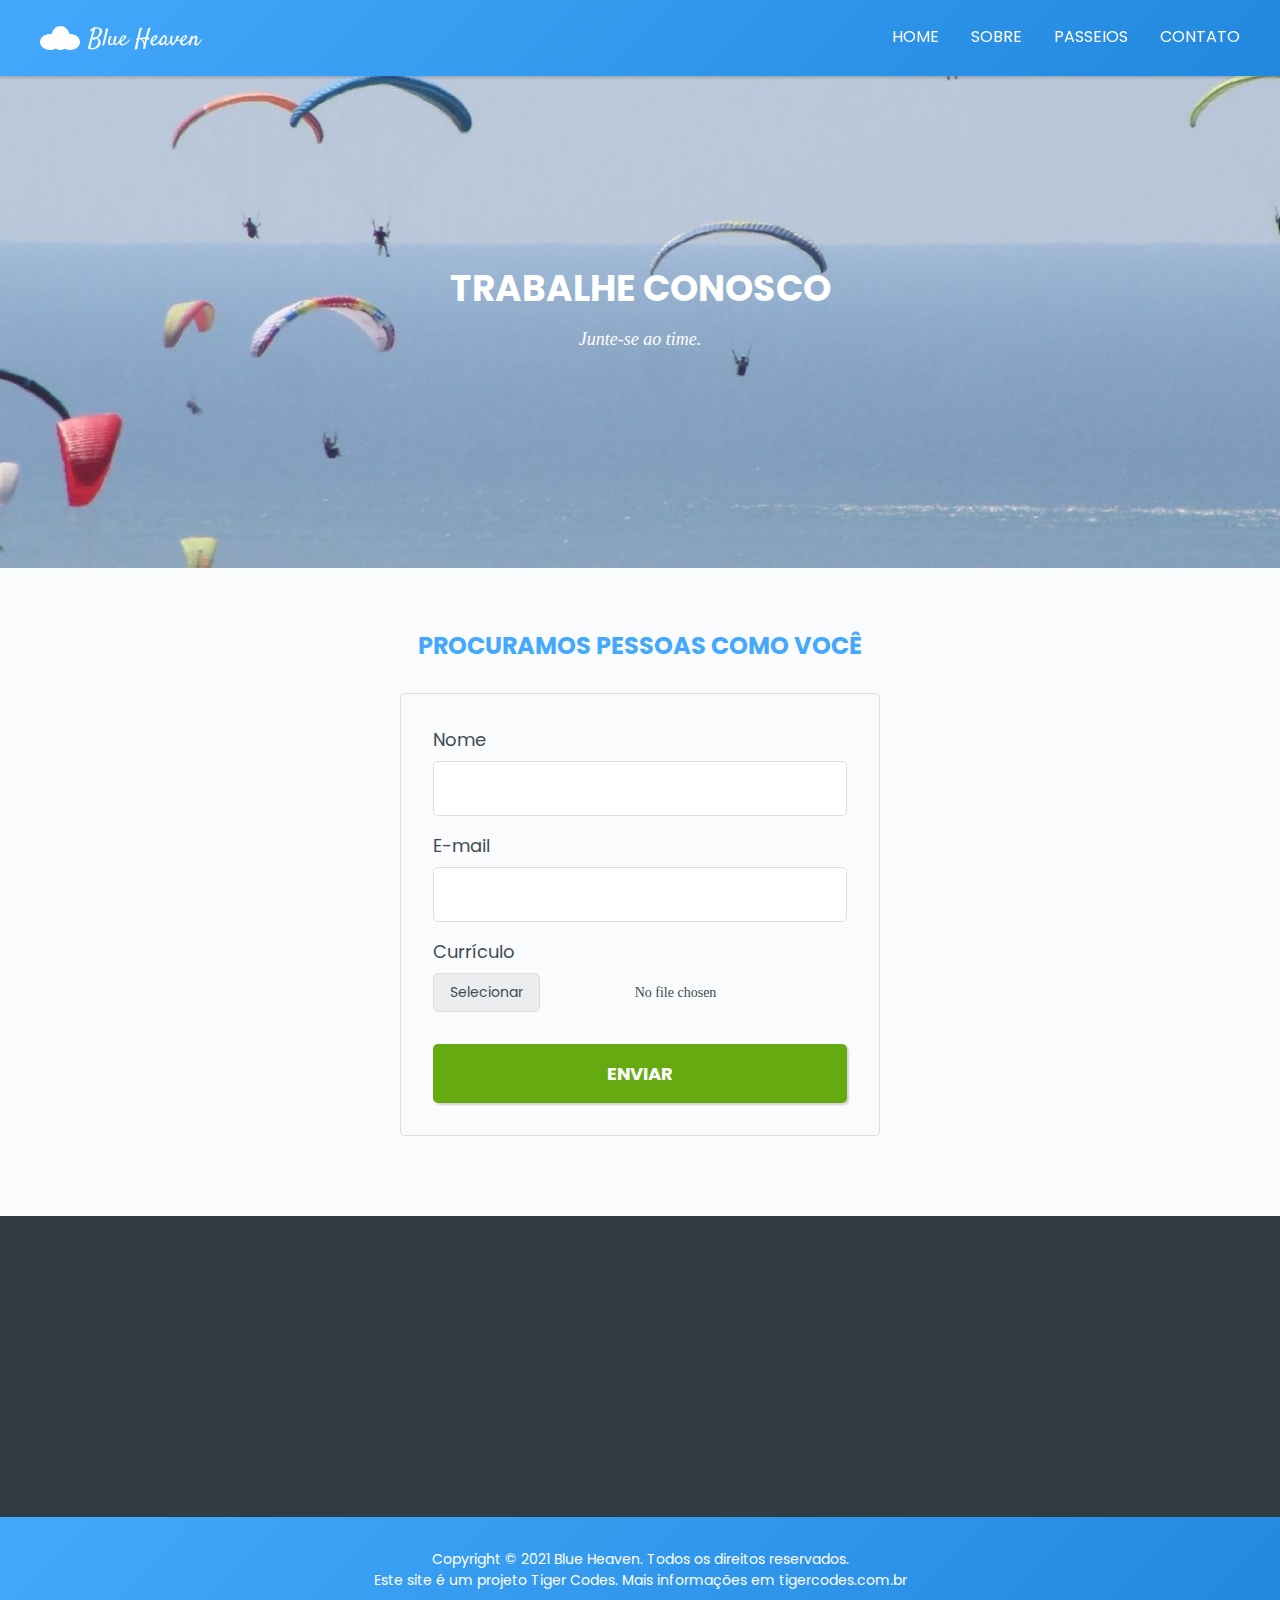
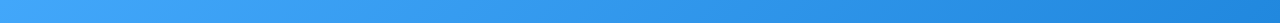
<file: trabalhe-conosco.html>
<!DOCTYPE html>
<html lang="pt-BR">

<head>
  <meta charset="UTF-8">
  <title>Blue Heaven | Trabalhe Conosco</title>
  <meta http-equiv="X-UA-Compatible" content="IE=edge">
  <meta name="viewport" content="width=device-width, initial-scale=1.0, shrink-to-fit=no">
  <meta name="viewport" content="width=device-width, initial-scale=1, shrink-to-fit=no" />
  <meta name="description" content="Agende salto de paraquedas, voo de asa-delta e passeios de balão." />
  <meta property="og:title" content="Blue Heaven | Descubra a sensação de voar." />
  <meta property="og:description" content="Agende salto de paraquedas, voo de asa-delta e passeio de balão." />
  <meta property="og:type" content="website" />
  <meta property="og:url" content="www.tigercodes.com.br/projetos/blue-heaven" />
  <meta property="og:image" content="www.tigercodes.com.br/projetos/blue-heaven/img/og-blue-heaven.png" />

  <link rel="shortcut icon" href="favicon.ico" type="image/x-icon" />

  <!-- Title: Até 60 caracteres -->
  <!-- Description: Até 140 caracteres -->
  <link rel="stylesheet" href="./css/style.css">
  <script>document.documentElement.classList.add("js")</script>
</head>

<body>
  <header class="header">
    <nav class="container header-container">
      <a href="./"><img src="./img/blue-heaven.svg" alt="Blue Heaven Logo"></a>
      <button data-menu="hamburguer" aria-controls="menu">Menu</button>
      <ul data-menu="lista" id="menu">
        <li><a href="./index.html">Home</a></li>
        <li><a href="./sobre.html">Sobre</a></li>
        <li><a href="./passeios.html">Passeios</a></li>
        <li><a href="./contato.html">Contato</a></li>
      </ul>
    </nav>
  </header>

  <section class="main trabalhe-conosco">
    <div class="container">
      <h1>Trabalhe Conosco</h1>
      <p>Junte-se ao time.
      <p>
    </div>
  </section>

  <section class="container procura-se" data-animate="scroll">
    <h2 class="titulo">Procuramos pessoas como você</h2>
      <form method="POST" action="./trabalhe-conosco.php" class="atendimento-form" enctype="multipart/form-data">
        <label for="nome">Nome</label>
        <input type="text" name="nome" id="nome" required>

        <label for="email">E-mail</label>
        <input type="email" name="email" id="email" required>

        <label for="curriculo">Currículo</label>
        <input class="curriculo" type="file" name="curriculo" id="curriculo" required>

        <button class="cta" type="submit" name="enviar" id="enviar">Enviar</button>
      </form>
      <div style="text-align: center; margin-top: 1rem;">
        <?php echo $msg; ?>
      </div>
  </section>

  <footer class="footer">
    <div class="container" data-animate="scroll">
      <ul class="footer-container">
        <li>
          <h3>Localização</h3>
          <p>Rua Céu Azul, 123 <br>
            Bairro das Nuvens <br>
            São Paulo - SP <br>
            <a href="https://www.google.com" target="_blank">Clique aqui para abrir no mapa</a></p>
          </p>
        </li>

        <li>
          <h3>Mapa do site</h3>
          <ul class="mapa-site">
            <li>- <a href="./">Home</a></li>
            <li>- <a href="./sobre.html">Sobre</a></li>
            <li>- <a href="./passeios.html">Passeios</a></li>
            <li>- <a href="./contato.html">Contato</a></li>
            <li>- <a href="./trabalhe-conosco.html">Trabalhe Conosco</a></li>
          </ul>
        </li>

        <li>
          <h3>Contato</h3>
          <ul class="footer-contato">
            <li><a href="tel:+5511999999999">+55 (11) 99999-9999</a></li>
            <li><a href="mailto:contato@blueheaven.com">contato@blueheaven.composta</a></li>
          </ul>
        </li>

        <li>
          <h3>Redes Sociais</h3>
          <ul class="redes-sociais">
            <li>
              <a href="https://www.facebook.com/" target="_blank"><img src="./img/facebook.svg" alt="facebook"></a>
            </li>

            <li>
              <a href="https://www.instagram.com/" target="_blank"><img src="./img/instagram.svg" alt="instagram"></a>
            </li>

            <li>
              <a href="https://www.web.whatsapp.com/" target="_blank"><img src="./img/whatsapp.svg" alt="whatsapp"></a>
            </li>

            <li>
              <a href="https://www.youtube.com/" target="_blank"><img src="./img/youtube.svg" alt="youtube"></a>
            </li>
          </ul>
        </li>
      </ul>
    </div>

    <div class="copyright">
      <p>Copyright © 2021 Blue Heaven. Todos os direitos reservados.</p>
      <p>Este site é um projeto Tiger Codes. Mais informações em tigercodes.com.br </p>
    </div>
  </footer>
  <script src="./js/script.js" type="module"></script>
</body>

</html>
</file>
<file: css/style.css>
@import url(https://fonts.googleapis.com/css2?family=Poppins:wght@400;700&display=swap);article,aside,details,figcaption,figure,footer,header,hgroup,img,menu,nav,section{display:block}.cta,.header li a{display:inline-block;text-transform:uppercase}.cta,.header li a,.main h1,.titulo{text-transform:uppercase}.cta,.depoimentos,.galeria-home,.main,.passeios-home,.titulo,.wpp{text-align:center}.agende p,.mvv-lista p{max-width:300px}a,abbr,acronym,address,applet,article,aside,audio,b,big,blockquote,body,canvas,caption,center,cite,code,dd,del,details,dfn,div,dl,dt,em,embed,fieldset,figcaption,figure,footer,form,h1,h2,h3,h4,h5,h6,header,hgroup,html,i,iframe,img,ins,kbd,label,legend,li,mark,menu,nav,object,ol,output,p,pre,q,ruby,s,samp,section,small,span,strike,strong,sub,summary,sup,table,tbody,td,tfoot,th,thead,time,tr,tt,u,ul,var,video{margin:0;padding:0;border:0;font-size:100%;font:inherit;vertical-align:baseline}a{text-decoration:none}ol,ul{list-style:none}blockquote,q{quotes:none}blockquote:after,blockquote:before,q:after,q:before{content:"";content:none}table{border-collapse:collapse;border-spacing:0}:root{--blue-1:#44a9fc;--blue-2:#39e;--blue-3:#2188de;--green-1:#75ba1e;--green-2:#6a1;--green-3:#599c06;--white-1:#fafbfc;--white-2:#ecedee;--white-3:#dcddde;--black-1:#404b52;--black-2:#313b42;--black-3:#232c33}body{font-family:Georgia,"Times New Roman",Times,serif;line-height:1.5;background:var(--white-1);color:var(--black-1)}.cta,h1,h2,h3{font-family:Poppins,sans-serif;font-weight:700}section{padding:4rem 0}img{max-width:100%}.container{max-width:1200px;margin:0 auto;padding-left:1rem;padding-right:1rem}h1,h2,h3{line-height:1.2}.info li,.main p,.sobre-quote,p{line-height:1.5}p{font-size:.875rem}.cta{padding:1rem 4rem;font-size:1.125rem;background-color:var(--green-2);border-radius:5px;color:#fff;margin-top:2rem;box-shadow:2px 2px 2px rgba(0,0,0,.16);transition:.3s}.passeios-home-lista a,.titulo{font-family:Poppins,sans-serif;color:var(--blue-1)}.cta:hover{background:var(--green-3)}.titulo{font-size:1.5rem;font-weight:700;margin-bottom:2rem}.header{position:fixed;top:0;z-index:10;width:100%;padding:20px 0;background:linear-gradient(135deg,var(--blue-1),var(--blue-3));box-shadow:0 2px 2px rgba(0,0,0,.16)}.header-container{display:flex;justify-content:space-between;align-items:center;flex-wrap:wrap}.header ul{display:flex}.header li+li{margin-left:2rem}.header li a{font-family:Poppins,sans-serif;font-size:1rem;color:#fff;border-bottom:2px solid transparent;padding:5px 0;transition:.1s ease-out}.main,.passeios-home-lista li h3{color:#fff;display:flex;align-items:center}.header li a.ativo,.header li a:hover{border-bottom:2px solid #fff}.main{width:100%;height:500px;margin-top:68px;justify-content:center}.index{background-image:url("../img/bg-home.jpg");background-repeat:no-repeat;background-position:center center;background-size:cover}.main h1{font-size:2.25rem}.main p{font-size:1.125rem;font-style:italic;margin-top:1rem}.passeios-home-lista{display:grid;grid-template-columns:repeat(3,1fr);gap:1rem}.depoimentos-lista,.galeria-lista,.passeios-container,.sobre-container{grid-template-columns:1fr 1fr;display:grid}.passeios-home-lista li{background:#fff;border:1px solid var(--white-3);border-radius:5px;text-align:left}.passeios-home-lista li h3{height:200px;font-size:1.25rem;text-transform:uppercase;background-image:url("../img/paraquedas-home.jpg");background-repeat:no-repeat;background-position:center;border-radius:5px 5px 0 0;justify-content:center}.passeios-home-lista li:nth-child(2) h3{background-image:url("../img/asa-delta-home.jpg")}.passeios-home-lista li:nth-child(3) h3{background-image:url("../img/balonismo-home.jpg")}.passeios-home-lista p{padding:2rem}.passeios-home-lista a{display:block;margin-top:1rem;transition:.2s}.passeios-home-lista a:hover{text-decoration:underline;color:var(--blue-3)}.depoimentos-home,.galeria,.sobre-home{width:100%;background:var(--white-2);text-align:center}.depoimentos-lista{gap:2rem;text-align:left;padding:2rem 0}.depoimentos-lista li{display:grid;grid-template-columns:auto minmax(200px,1fr);gap:1rem;align-items:center}.depoimentos-lista img{border-radius:50%;box-shadow:2px 2px 2px rgba(0,0,0,.08)}.depoimentos-lista h3{font-size:1.125rem;margin-bottom:1rem}.depoimentos-lista q{font-size:.875rem;font-style:italic;line-height:1.5}.galeria-lista,.passeios-container{gap:1rem}.galeria-lista img,.passeios-container img{border-radius:5px}.sobre-container{gap:2rem;align-items:center}.sobre-container img{padding:2rem;background:#fff;border:1px solid var(--white-3);border-radius:5px;box-sizing:border-box}.sobre-container p{text-align:left}.sobre-quote{max-width:750px;margin:4rem auto 0;font-size:1.5rem;font-style:italic;text-align:center;color:var(--black-3)}.info li:first-child,.sobre-cite{font-size:1rem;font-style:normal;font-family:Poppins,sans-serif}.sobre-cite{display:block;text-align:right;margin-top:1rem;color:var(--black-1)}.agende p,.info ul,.wpp-box{font-style:italic}.agende,.copyright,.mapa p,.mvv-lista{text-align:center}.footer,.footer li a{color:var(--white-1)}.footer{width:100%;background:var(--black-2);padding-top:4rem}.footer h3{font-size:1.125rem;text-transform:uppercase;margin-bottom:1rem}.info h2,.mvv-lista h3{font-size:1.5rem;text-transform:uppercase}.footer li a{display:inline-block;font-size:.875rem}.dados a:hover,.footer li a:hover{text-decoration:underline}.footer-container{display:grid;grid-template-columns:repeat(4,1fr);gap:1rem}.footer-container>li+li{padding-left:2rem;border-left:1px solid var(--black-1)}.mapa-site li+li{margin-top:.25rem}.footer-contato{margin-top:.5rem}.redes-sociais{display:grid;grid-template-columns:repeat(4,2rem);gap:.5rem}.redes-sociais li{background:var(--blue-3);border-radius:5px;transition:.2s}.redes-sociais li:hover{background:var(--blue-1)}.redes-sociais li a{width:2rem;height:2rem;display:flex;align-items:center;justify-content:center}.copyright{width:100%;background:linear-gradient(135deg,var(--blue-1),var(--blue-3));padding:2rem 1rem;margin-top:4rem;box-sizing:border-box}.copyright p{font-family:Poppins,sans-serif;color:#fff}.js [data-animate=scroll]{opacity:0;transition:1s;transform:translate3d(0,32px,0)}.js [data-animate=scroll].ativo{opacity:1;transform:none}[data-menu=hamburguer]{display:none}#form-error{color:tomato}#form-success{color:var(--green-2)}.sobre{background:url("../img/bg-sobre.jpg") center center/cover no-repeat;padding:0}.mvv{width:100%;background:var(--blue-1)}.mvv-lista{display:grid;grid-template-columns:repeat(3,1fr);gap:1rem}.mvv-lista li{background:#fff;padding:1rem 2rem 2rem;border:1px solid var(--white-3);border-radius:5px}.mvv-lista h3{color:var(--blue-3);margin-bottom:1rem}.mvv-lista h3::before{content:"";display:block;width:2rem;height:2rem;background:url("../img/missao.svg") center center no-repeat;margin:0 auto .25rem}.mvv-lista li:nth-child(2) h3::before{background:url("../img/visao.svg") center center no-repeat}.mvv-lista li:nth-child(3) h3::before{background:url("../img/valores.svg") center center no-repeat}.mvv-lista p{margin:0 auto}.dados li+li,.depoimentos .cta,.depoimentos p{margin-top:1rem}.agende p,.procura-se .atendimento-form,.wpp-box{margin:0 auto}.agende{width:100%;background:url("../img/bg-agende.jpg") center center/cover no-repeat}.agende .titulo,.agende p{color:#fff}.passeios{background:url("../img/bg-passeios.jpg") center center/cover no-repeat;padding:0}.info h2{color:var(--green-1)}.info p{margin:1rem 0 2rem}.info ul{border:1px solid var(--white-3);font-size:.875rem}.info li{background:var(--white-1);padding:.5rem 1rem}.info li+li{border-top:1px solid var(--white-3)}.info li:first-child{text-transform:uppercase;text-align:center;border-radius:5px 5px 0 0}.info li:last-child{border-radius:0 0 5px 5px;padding-bottom:1rem}.info li:nth-child(odd){background:#fff}.asa-delta{background:var(--white-2)}.contato{background:url("../img/bg-contato.jpg") center center no-repeat;padding:0}.atendimento-form,.wpp-box{border:1px solid var(--white-3);padding:2rem;box-sizing:border-box}.wpp-box{max-width:526px;display:grid;grid-template-columns:auto 1fr;gap:2rem;align-items:center;justify-content:center;text-align:left;background:#fff}.atendimento{width:100%;background:var(--white-2)}.atendimento-container{display:grid;grid-template-columns:minmax(250px,480px) minmax(250px,1fr);gap:4rem}.atendimento-form{background:var(--white-1);border-radius:5px;max-width:480px;width:100%}.atendimento-form button,.atendimento-form input,.atendimento-form label,.atendimento-form select,.atendimento-form textarea{display:block;width:100%}.atendimento-form label{font-family:Poppins,sans-serif;font-size:1.125rem;margin-bottom:.5rem}.atendimento-form input,.atendimento-form select,.dados h3,.mapa p{margin-bottom:1rem}.atendimento-form input,.atendimento-form select,.atendimento-form textarea{font-family:Georgia,"Times New Roman",Times,serif;font-size:1.125rem;color:var(--black-1);padding:1rem;box-sizing:border-box;border:1px solid var(--white-3);border-radius:5px;background:#fff}.atendimento-form textarea{height:200px;max-width:100%;resize:vertical}.atendimento-form button{border:none;outline:0;cursor:pointer}.dados h3{font-size:1.5rem;font-weight:400;margin-top:2rem}.dados a,.dados p,.mapa p{font-size:1.125rem;font-style:italic}.dados h3:first-child{margin-top:0}.dados a,.dados p{color:var(--black-1);opacity:.8}.mapa img{width:100%;border-radius:5px;transition:.3s}.mapa img:hover{opacity:60%}.trabalhe-conosco{background:url(../img/bg-trabalhe-conosco.jpg) center center/cover no-repeat;padding:0}input[type=file]{font-size:.875rem;padding:0;border:none;border-radius:0;background:0 0;cursor:pointer}.curriculo::-webkit-file-upload-button{visibility:hidden}.curriculo::before{content:"Selecionar";font-family:Poppins,sans-serif;display:inline-block;background:var(--white-2);padding:.5rem 1rem;border:1px solid var(--white-3);border-radius:5px;cursor:pointer;user-select:none;transition:.3s}.curriculo:hover::before{background:var(--white-3)}@media only screen and (max-width:750px){.header{height:4.25rem;box-sizing:border-box}.js .header-container{flex-wrap:nowrap}.js [data-menu=hamburguer]{display:flex;align-items:center;padding:0;border:none;background:0 0;outline:0;font-family:Poppins,sans-serif;color:#fff;text-transform:uppercase;font-size:1rem;cursor:pointer;margin-left:1rem;position:relative}.js [data-menu=hamburguer]::after{content:"";display:inline-block;width:2rem;height:.125rem;background:#fff;margin-left:1rem;box-shadow:0 .5rem #fff,0 -.5rem #fff}.js [data-menu=lista]{display:none;position:absolute;top:4.25rem;right:1rem;background:#fff;width:200px;padding:1rem;border-radius:0 0 5px 5px;border:1px solid var(--white-3);box-sizing:border-box;z-index:100;box-shadow:0 2px 2px rgba(0,0,0,.08)}.js [data-menu=lista].ativo{display:block}.js [data-menu=lista] li+li{margin-left:0;padding-top:.5rem;margin-top:.5rem;border-top:1px solid var(--white-3)}.js [data-menu=lista] li a{font-size:.875rem;text-transform:none;color:var(--black-1);border:none;transition:.1s ease-out}.js [data-menu=lista] li a:hover{color:var(--white-3)}.atendimento-container,.depoimentos-lista,.footer-container,.galeria-lista,.mvv-lista,.passeios-container,.passeios-home-lista,.sobre-container{grid-template-columns:1fr;justify-items:center}.contato,.main,.passeios,.sobre,.trabalhe-conosco{height:400px}.index{background:url("../img/bg-home-mobile.jpg") center center no-repeat}.sobre{background:url("../img/bg-sobre-mobile.jpg") center center no-repeat}.passeios{background:url("../img/bg-passeios-mobile.jpg") center center no-repeat}.contato{background:url("../img/bg-contato-mobile.jpg") center center no-repeat}.trabalhe-conosco{background:url("../img/bg-trabalhe-conosco-mobile.jpg") center center no-repeat}.passeios-home-lista li{max-width:388px}.passeios-home-lista p{padding:1rem}.depoimentos-lista{padding:0}.sobre-quote{margin-top:2rem}.footer-container{justify-items:start;gap:2rem}.footer-container>li+li{width:100%;padding-left:0;border-left:none;padding-top:2rem;border-top:1px solid var(--black-1)}.atendimento-container,.passeios-container{gap:2rem}.info{text-align:center;max-width:592px}.wpp-box{gap:1rem}.dados h3{font-size:1.125rem}.dados a,.dados p,.mapa p{font-size:.875rem}@media only screen and (max-width:400px){.main h1{font-size:1.5rem}.titulo{font-size:1.125rem}.depoimentos-lista li,.wpp-box{grid-template-columns:1fr;justify-items:center;text-align:center}.atendimento-form{padding:1rem}.atendimento-form .cta{margin-top:1rem}}}
</file>
